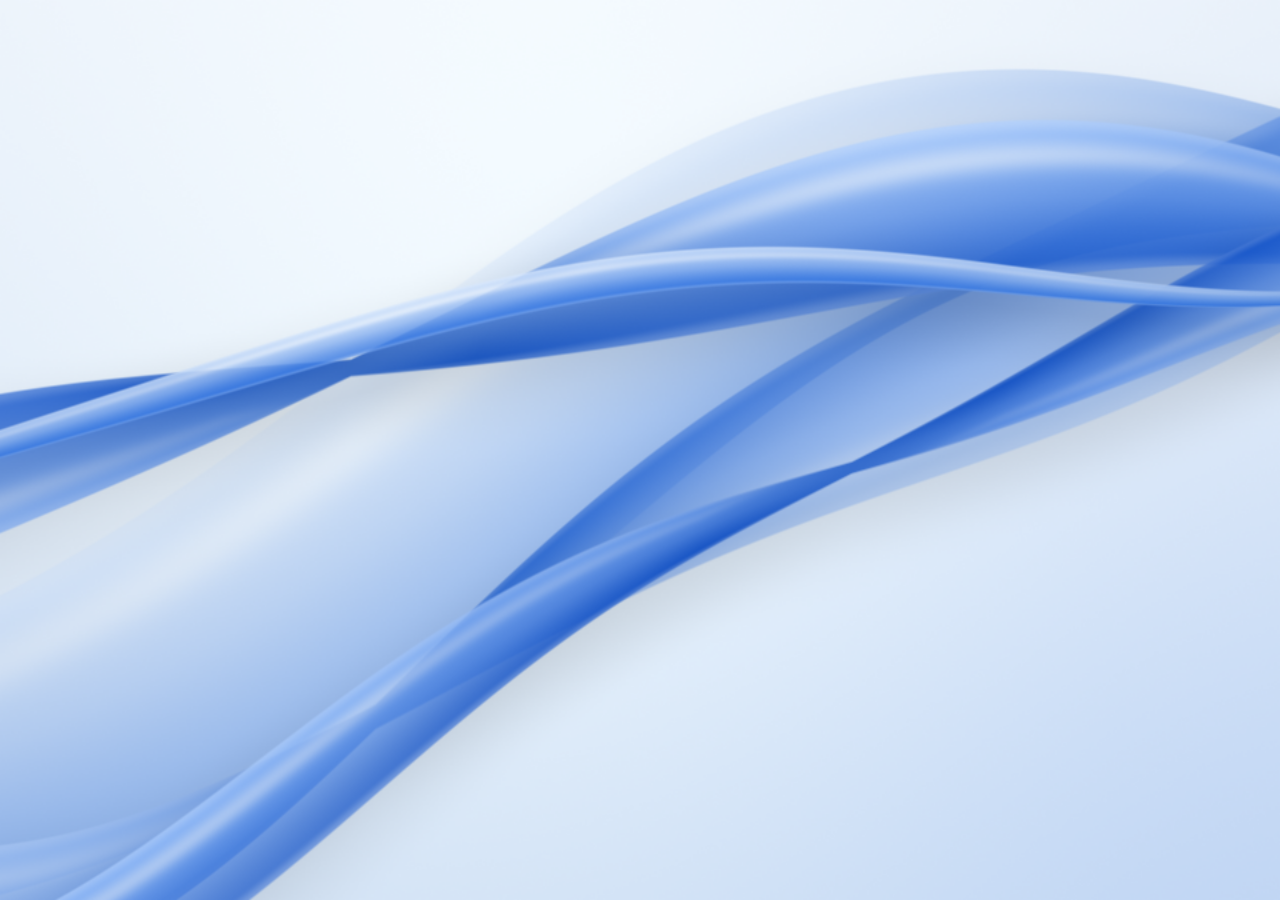
<file: lyric-wallpaper/index.html>
<!DOCTYPE html>
<html lang="en">
<head>
<meta charset="UTF-8">
<meta name="viewport" content="width=device-width, initial-scale=1.0">
<title>Lyric Stage</title>
<style>
  html, body {
    margin: 0;
    padding: 0;
    width: 100%;
    height: 100%;
    overflow: hidden;
    background: #dde8f5;
  }
</style>
<link rel="stylesheet" href="css/lyric.css">
<link rel="stylesheet" href="css/stage.css">
</head>
<body>
<div id="ls-image"></div>
<canvas id="ls-canvas"></canvas>
<div id="ls-stage"></div>

<script src="js/util.js"></script>
<script src="js/settings.js"></script>
<script src="js/i18n.js"></script>
<!-- Languages (English is built in) -->
<script src="js/lang/ar.js"></script>
<script src="js/lang/be.js"></script>
<script src="js/lang/bg.js"></script>
<script src="js/lang/ca.js"></script>
<script src="js/lang/cs.js"></script>
<script src="js/lang/de.js"></script>
<script src="js/lang/el.js"></script>
<script src="js/lang/es.js"></script>
<script src="js/lang/fr.js"></script>
<script src="js/lang/hr.js"></script>
<script src="js/lang/hu.js"></script>
<script src="js/lang/id.js"></script>
<script src="js/lang/it.js"></script>
<script src="js/lang/ja.js"></script>
<script src="js/lang/ko.js"></script>
<script src="js/lang/nl.js"></script>
<script src="js/lang/no.js"></script>
<script src="js/lang/pl.js"></script>
<script src="js/lang/pt.js"></script>
<script src="js/lang/pt-pt.js"></script>
<script src="js/lang/ro.js"></script>
<script src="js/lang/ru.js"></script>
<script src="js/lang/sk.js"></script>
<script src="js/lang/sl.js"></script>
<script src="js/lang/sv.js"></script>
<script src="js/lang/tr.js"></script>
<script src="js/lang/uk.js"></script>
<script src="js/lang/vi.js"></script>
<script src="js/lang/zh-cn.js"></script>
<script src="js/lang/zh-tw.js"></script>
<script src="js/audio.js"></script>
<script src="js/media.js"></script>
<script src="js/songclock.js"></script>
<script src="js/lyrics.js"></script>
<script src="js/gfx.js"></script>
<script src="js/stage.js"></script>
<script src="js/menu.js"></script>
<script src="js/main.js"></script>
</body>
</html>
</file>
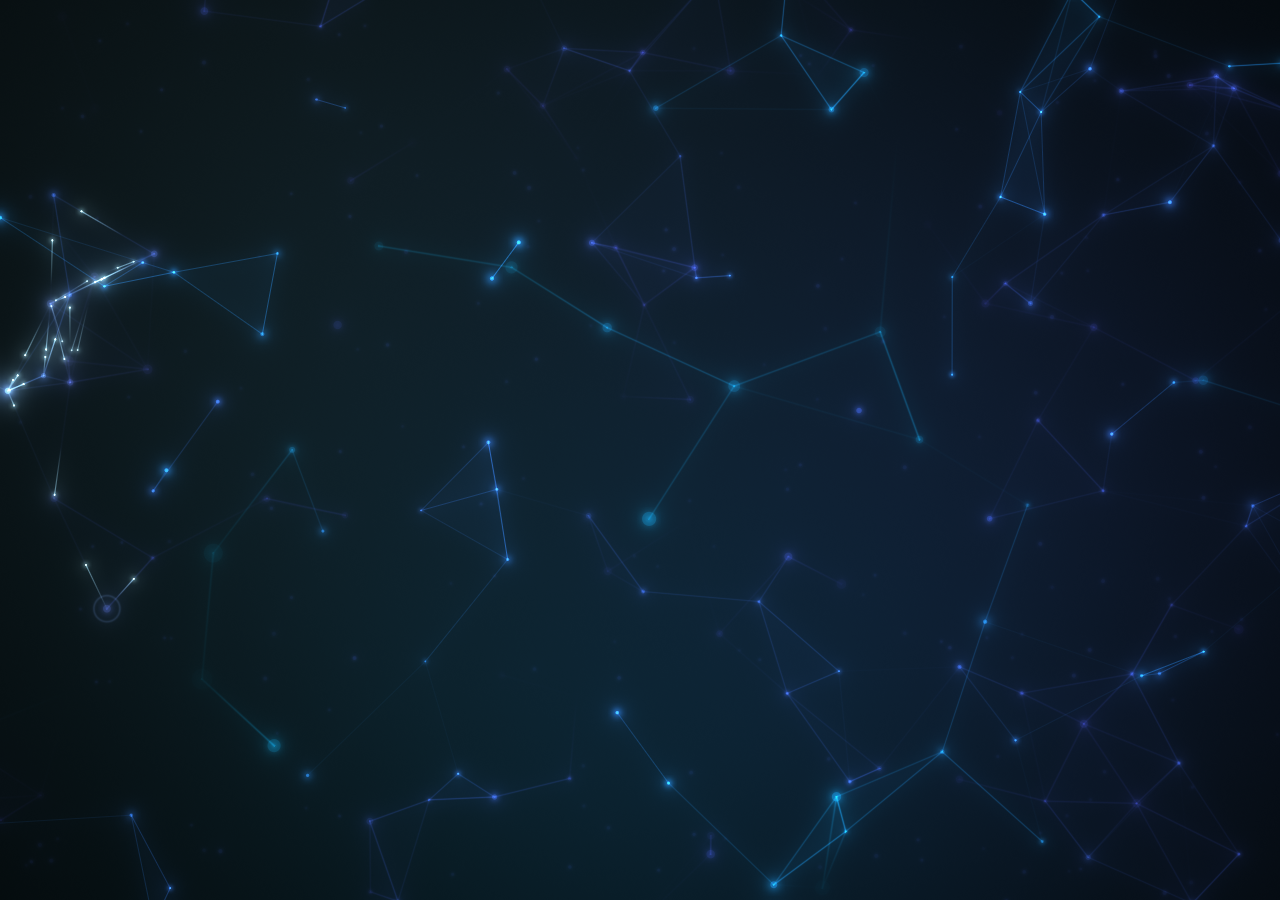
<file: plexus-wallpaper/index.html>
<!DOCTYPE html>
<html lang="en">
<head>
<meta charset="UTF-8">
<meta name="viewport" content="width=device-width, initial-scale=1.0">
<title>Neural Plexus</title>
<style>
  html, body {
    margin: 0;
    padding: 0;
    width: 100%;
    height: 100%;
    overflow: hidden;
    background: #05090d;
  }
</style>
<link rel="stylesheet" href="css/plexus.css">
</head>
<body>
<canvas id="px-canvas"></canvas>

<script src="js/util.js"></script>
<script src="js/settings.js"></script>
<script src="js/i18n.js"></script>
<!-- Languages (English is built in) -->
<script src="js/lang/ar.js"></script>
<script src="js/lang/be.js"></script>
<script src="js/lang/bg.js"></script>
<script src="js/lang/ca.js"></script>
<script src="js/lang/cs.js"></script>
<script src="js/lang/de.js"></script>
<script src="js/lang/el.js"></script>
<script src="js/lang/es.js"></script>
<script src="js/lang/fr.js"></script>
<script src="js/lang/hr.js"></script>
<script src="js/lang/hu.js"></script>
<script src="js/lang/id.js"></script>
<script src="js/lang/it.js"></script>
<script src="js/lang/ja.js"></script>
<script src="js/lang/ko.js"></script>
<script src="js/lang/nl.js"></script>
<script src="js/lang/no.js"></script>
<script src="js/lang/pl.js"></script>
<script src="js/lang/pt.js"></script>
<script src="js/lang/pt-pt.js"></script>
<script src="js/lang/ro.js"></script>
<script src="js/lang/ru.js"></script>
<script src="js/lang/sk.js"></script>
<script src="js/lang/sl.js"></script>
<script src="js/lang/sv.js"></script>
<script src="js/lang/tr.js"></script>
<script src="js/lang/uk.js"></script>
<script src="js/lang/vi.js"></script>
<script src="js/lang/zh-cn.js"></script>
<script src="js/lang/zh-tw.js"></script>
<script src="js/audio.js"></script>
<script src="js/media.js"></script>
<script src="js/clock.js"></script>
<script src="js/menu.js"></script>
<script src="js/net.js"></script>
<script src="js/shapes.js"></script>
<script src="js/pclock.js"></script>
<script src="js/scene.js"></script>
<script src="js/gl.js"></script>
<script src="js/render2d.js"></script>
<script src="js/main.js"></script>
</body>
</html>
</file>
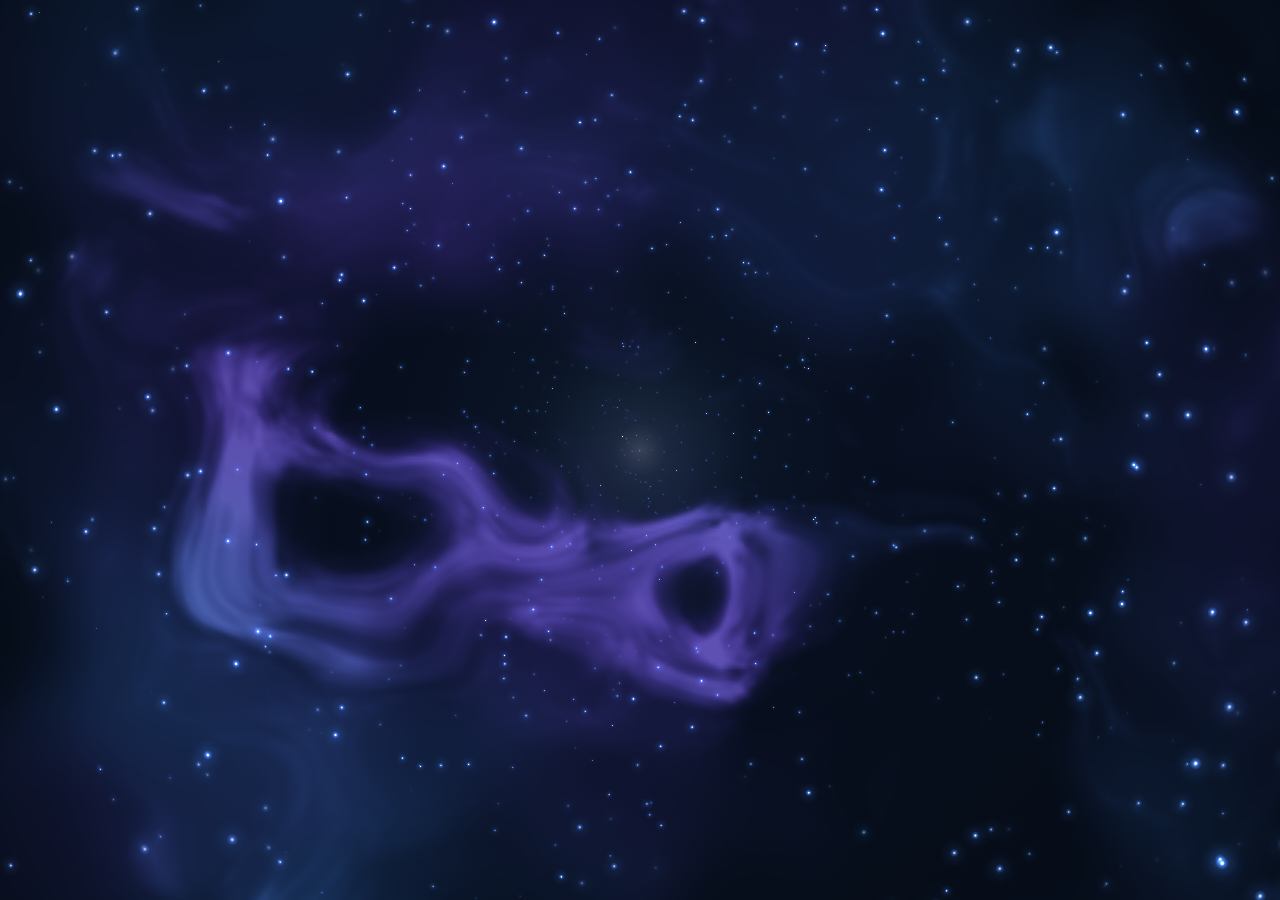
<file: star-wallpaper/index.html>
<!DOCTYPE html>
<html lang="en">
<head>
<meta charset="UTF-8">
<meta name="viewport" content="width=device-width, initial-scale=1.0">
<title>Starry Orbit</title>
<style>
  html, body {
    margin: 0;
    padding: 0;
    width: 100%;
    height: 100%;
    overflow: hidden;
    background: hsl(217, 64%, 6%);
  }
</style>
<link rel="stylesheet" href="css/starry.css">
</head>
<body>
<canvas id="so-stars"></canvas>

<script src="js/util.js"></script>
<script src="js/settings.js"></script>
<script src="js/i18n.js"></script>
<!-- Languages (English is built in) -->
<script src="js/lang/ar.js"></script>
<script src="js/lang/be.js"></script>
<script src="js/lang/bg.js"></script>
<script src="js/lang/ca.js"></script>
<script src="js/lang/cs.js"></script>
<script src="js/lang/de.js"></script>
<script src="js/lang/el.js"></script>
<script src="js/lang/es.js"></script>
<script src="js/lang/fr.js"></script>
<script src="js/lang/hr.js"></script>
<script src="js/lang/hu.js"></script>
<script src="js/lang/id.js"></script>
<script src="js/lang/it.js"></script>
<script src="js/lang/ja.js"></script>
<script src="js/lang/ko.js"></script>
<script src="js/lang/nl.js"></script>
<script src="js/lang/no.js"></script>
<script src="js/lang/pl.js"></script>
<script src="js/lang/pt.js"></script>
<script src="js/lang/pt-pt.js"></script>
<script src="js/lang/ro.js"></script>
<script src="js/lang/ru.js"></script>
<script src="js/lang/sk.js"></script>
<script src="js/lang/sl.js"></script>
<script src="js/lang/sv.js"></script>
<script src="js/lang/tr.js"></script>
<script src="js/lang/uk.js"></script>
<script src="js/lang/vi.js"></script>
<script src="js/lang/zh-cn.js"></script>
<script src="js/lang/zh-tw.js"></script>
<script src="js/noise.js"></script>
<script src="js/nebula.js"></script>
<script src="js/nebula-gl.js"></script>
<script src="js/audio.js"></script>
<script src="js/media.js"></script>
<script src="js/clock.js"></script>
<script src="js/lens.js"></script>
<script src="js/planets.js"></script>
<script src="js/events.js"></script>
<script src="js/menu.js"></script>
<script src="js/main.js"></script>
</body>
</html>
</file>
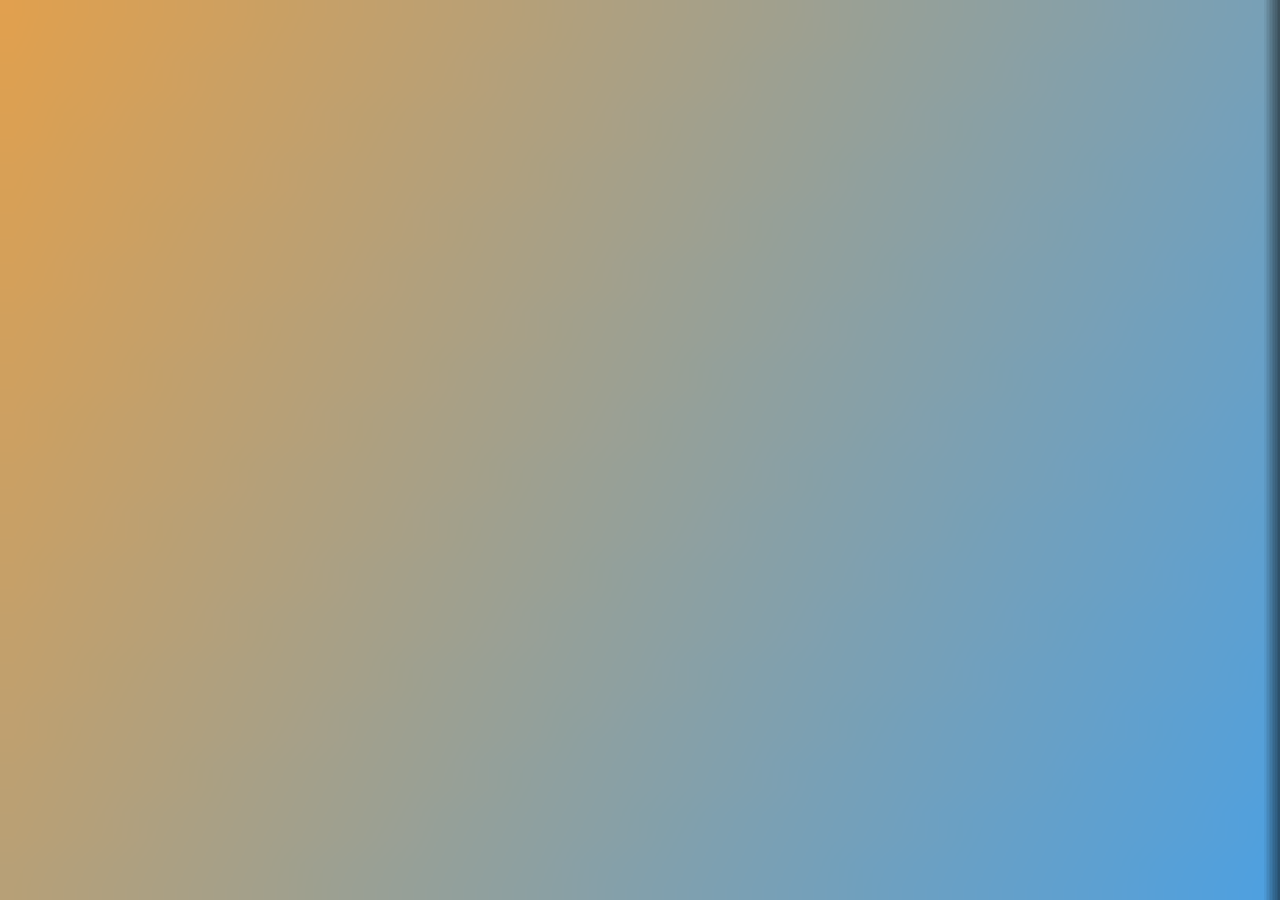
<file: dev/lyric-wallpaper/tests.html>
<!DOCTYPE html>
<html>
<head><meta charset="UTF-8"><title>tests</title>
<link rel="stylesheet" href="/lyric-wallpaper/css/lyric.css">
<link rel="stylesheet" href="/lyric-wallpaper/css/stage.css"></head>
<body>
<div id="ls-image"></div>
<canvas id="ls-canvas"></canvas>
<div id="ls-stage"></div>
<pre id="out">running</pre>
<script>
  // Lyric Stage tests (browser mode, and Wallpaper Engine mode with ?we=1).
  // Every lyric line here is invented. Nothing reaches lrclib.net: the page
  // answers the lookups itself (fake lrclib below).
  window.__errs = [];
  window.addEventListener('error', function (e) { window.__errs.push(e.message + ' @' + (e.filename || '').split('/').pop() + ':' + e.lineno); });
  window.addEventListener('unhandledrejection', function (e) { window.__errs.push('unhandled rejection: ' + (e.reason && e.reason.message || e.reason)); });
  var WE = location.search.indexOf('we=1') >= 0;
  try { localStorage.clear(); } catch (e) {}
  // Wallpaper Engine mode: its listeners, registered before audio.js and media.js load
  window.__we = {};
  if (WE) {
    window.wallpaperRegisterAudioListener = function (cb) { window.__we.audio = cb; };
    window.wallpaperMediaIntegration = { PLAYBACK_STOPPED: 0, PLAYBACK_PLAYING: 1, PLAYBACK_PAUSED: 2 };
    ['Status', 'Properties', 'Thumbnail', 'Playback', 'Timeline'].forEach(function (n) {
      window['wallpaperRegisterMedia' + n + 'Listener'] = function (cb) { window.__we[n.toLowerCase()] = cb; };
    });
  }
</script>
<script src="/lyric-wallpaper/js/util.js"></script>
<script src="/lyric-wallpaper/js/settings.js"></script><script src="/lyric-wallpaper/js/i18n.js"></script>
<script src="/lyric-wallpaper/js/lang/ar.js"></script><script src="/lyric-wallpaper/js/lang/be.js"></script><script src="/lyric-wallpaper/js/lang/bg.js"></script><script src="/lyric-wallpaper/js/lang/ca.js"></script><script src="/lyric-wallpaper/js/lang/cs.js"></script><script src="/lyric-wallpaper/js/lang/de.js"></script><script src="/lyric-wallpaper/js/lang/el.js"></script><script src="/lyric-wallpaper/js/lang/es.js"></script><script src="/lyric-wallpaper/js/lang/fr.js"></script><script src="/lyric-wallpaper/js/lang/hr.js"></script><script src="/lyric-wallpaper/js/lang/hu.js"></script><script src="/lyric-wallpaper/js/lang/id.js"></script><script src="/lyric-wallpaper/js/lang/it.js"></script><script src="/lyric-wallpaper/js/lang/ja.js"></script><script src="/lyric-wallpaper/js/lang/ko.js"></script><script src="/lyric-wallpaper/js/lang/nl.js"></script><script src="/lyric-wallpaper/js/lang/no.js"></script><script src="/lyric-wallpaper/js/lang/pl.js"></script><script src="/lyric-wallpaper/js/lang/pt.js"></script><script src="/lyric-wallpaper/js/lang/pt-pt.js"></script><script src="/lyric-wallpaper/js/lang/ro.js"></script><script src="/lyric-wallpaper/js/lang/ru.js"></script><script src="/lyric-wallpaper/js/lang/sk.js"></script><script src="/lyric-wallpaper/js/lang/sl.js"></script><script src="/lyric-wallpaper/js/lang/sv.js"></script><script src="/lyric-wallpaper/js/lang/tr.js"></script><script src="/lyric-wallpaper/js/lang/uk.js"></script><script src="/lyric-wallpaper/js/lang/vi.js"></script><script src="/lyric-wallpaper/js/lang/zh-cn.js"></script><script src="/lyric-wallpaper/js/lang/zh-tw.js"></script>
<script src="/lyric-wallpaper/js/audio.js"></script>
<script src="/lyric-wallpaper/js/media.js"></script>
<script src="/lyric-wallpaper/js/songclock.js"></script>
<script src="/lyric-wallpaper/js/lyrics.js"></script>
<script>
  // A fake lrclib.net with invented songs (installed before main.js)
  var LRC_A = [
    '[00:02.00]First test line',
    '[00:05.00]The second line comes in',
    '[00:08.00]A third invented line',
    '[00:11.00]Number four is made up too',
    '[00:14.00]The fifth test line is a much longer invented sentence that has to wrap onto a second row of the stage',
    '[00:20.00]',
    '[00:30.00]Back after the pause',
    '[00:33.00]The last test line'
  ].join('\n');
  var LRC_CHAIN = '[00:02.00]Opening test line\n[00:05.00]A sung test line with a long tail\n[00:17.00]\n[00:27.00]After the long marker';
  var LRC_SHORT = '[00:01.00]Short test line one\n[00:04.00]Short test line two\n[00:07.00]Short test line three';
  var LRC_COUNT = '[00:02.00]Counted from the start\n[00:06.00]Still counting along\n[00:10.00]Third counted line';
  var DB = {};
  function entry(track, artist, dur, extra) {
    var e = { id: Object.keys(DB).length + 1, trackName: track, artistName: artist, albumName: 'Test Album', duration: dur, instrumental: false, plainLyrics: null, syncedLyrics: null };
    Object.keys(extra || {}).forEach(function (k) { e[k] = extra[k]; });
    DB[track.toLowerCase() + '|' + artist.toLowerCase()] = e;
  }
  entry('Lantern Test', 'The Invented Band', 200, { syncedLyrics: LRC_A, plainLyrics: 'First test line' });
  entry('Search Only Test', 'The Invented Band', 100, { syncedLyrics: LRC_SHORT, getMiss: true });
  entry('Cors Test', 'The Invented Band', 100, { syncedLyrics: LRC_SHORT });
  entry('Busy Test', 'The Invented Band', 100, { syncedLyrics: LRC_SHORT });
  entry('Plain Test', 'Nobody Real', 180, { plainLyrics: 'An invented plain line\nAnother plain test line\nThe plain end' });
  entry('Quiet Test', 'Ambient Nobody', 150, { instrumental: true });
  entry('Pause Chain Test', 'Test Artist', 60, { syncedLyrics: LRC_CHAIN });
  entry('Skip One', 'Skipper', 90, { syncedLyrics: LRC_SHORT });
  entry('Skip Two', 'Skipper', 90, { syncedLyrics: LRC_SHORT });
  entry('Skip Three', 'Skipper', 90, { syncedLyrics: LRC_SHORT });
  entry('No Clock Test', 'Quiet Player', 120, { syncedLyrics: LRC_COUNT });
  entry('Album Test', 'Color Band', 120, { syncedLyrics: LRC_SHORT });
  // Invented Arabic and Hebrew test lines ("an invented test line", "a made-up line for testing")
  entry('Rtl Test', 'Nobody', 60, { syncedLyrics: '[00:01.00]\u0633\u0637\u0631 \u062a\u062c\u0631\u064a\u0628\u064a \u0645\u062e\u062a\u0631\u0639\n[00:05.00]\u05e9\u05d5\u05e8\u05d4 \u05de\u05de\u05e6\u05d0\u05ea \u05dc\u05d1\u05d3\u05d9\u05e7\u05d4' });
  var BROKEN = { 'broken test': true, 'error test': true };
  var fakeLog = [], fakeOpts = [], fakeMode = { offline: false, cors: false, busy: 0 };
  function fakeResp(code, data, hdr) {
    return Promise.resolve({
      ok: code >= 200 && code < 300, status: code,
      headers: { get: function (k) { return hdr && hdr[k] !== undefined ? hdr[k] : null; } },
      json: function () { return Promise.resolve(data); }
    });
  }
  Lyric.lyrics.fetch = function (url, opts) {
    fakeLog.push(url);
    fakeOpts.push(opts || {});
    if (fakeMode.offline || (fakeMode.cors && opts && opts.headers)) return Promise.reject(new TypeError('Failed to fetch'));
    if (fakeMode.busy > 0) {
      fakeMode.busy--;
      return fakeResp(429, {}, { 'Retry-After': '0.2' });
    }
    var u = new URL(url), p = u.searchParams, get = /\/get$/.test(u.pathname);
    var track = (p.get('track_name') || '').toLowerCase(), artist = (p.get('artist_name') || '').toLowerCase(), q = (p.get('q') || '').toLowerCase();
    if (BROKEN[track] || Object.keys(BROKEN).some(function (b) { return q && q.indexOf(b) >= 0; })) return fakeResp(500, {});
    var hits = Object.keys(DB).filter(function (k) {
      var t = k.split('|')[0], a = k.split('|')[1];
      if (get) return t === track && a === artist && !DB[k].getMiss;
      return q ? q.indexOf(t) >= 0 : t === track && (!artist || a === artist);
    }).map(function (k) { return DB[k]; });
    if (get) return hits.length ? fakeResp(200, hits[0]) : fakeResp(404, { code: 404, name: 'TrackNotFound' });
    return fakeResp(200, hits);
  };
</script>
<script>
  // Wallpaper Engine may report the song before main.js runs (paused here,
  // so the wallpaper still starts idle)
  if (WE) {
    __we.properties({ title: 'Early Test', artist: 'The Invented Band', albumTitle: 'Test Album' });
    __we.playback({ state: 2 });
    __we.timeline({ position: 12, duration: 100 });
  }
</script>
<script src="/lyric-wallpaper/js/gfx.js"></script>
<script src="/lyric-wallpaper/js/stage.js"></script>
<script src="/lyric-wallpaper/js/menu.js"></script>
<script src="/lyric-wallpaper/js/main.js"></script>
<script>
(async function () {
  var results = [], S = Lyric, app = S.app, set = S.settings, D = S.debug, I = S.i18n, ST = S.stage;
  var FAKE = S.lyrics.fetch;
  function check(name, ok, info) { results.push((ok ? 'PASS ' : 'FAIL ') + name + (ok ? '' : '  → ' + JSON.stringify(info))); }
  function note(msg) { results.push('INFO ' + msg); }
  function eff() { return D.effective(); }
  function st() { return D.state(); }
  function sleep(ms) { return new Promise(function (r) { setTimeout(r, ms); }); }
  function run(sec, dt) { dt = dt || 0.1; for (var f = 0, n = Math.round(sec / dt); f < n; f++) D.step(dt); }
  // A lookup: 600 ms of debounce, then the fake answers at once
  async function settle() { await sleep(900); D.step(0.05); }
  function near(a, b, eps) { return Math.abs(a - b) <= (eps || 1e-6); }
  function rgbOf(css) { return (String(css).match(/[\d.]+/g) || []).slice(0, 3).map(Number); }
  function bg() { return getComputedStyle(document.body).backgroundColor; }
  function panel() { return document.getElementById('ls-settings'); }
  function title() { return document.querySelector('#ls-settings header .ls-title span').textContent; }
  function lbl(k) { return document.querySelector('label[for=ls-opt-' + k + ']').textContent; }
  function since(n) { return fakeLog.slice(n).join(' '); }
  function png(a, b) {
    var c = document.createElement('canvas');
    c.width = 64; c.height = 36;
    var x = c.getContext('2d'), g = x.createLinearGradient(0, 0, 64, 36);
    g.addColorStop(0, a); g.addColorStop(1, b);
    x.fillStyle = g; x.fillRect(0, 0, 64, 36);
    return c.toDataURL('image/png');
  }

  // Media events: in Wallpaper Engine mode through its listeners, in the
  // browser through the same functions (media.js exports them)
  var M = WE ? {
    status: function (e) { __we.status(e); }, props: function (e) { __we.properties(e); }, thumb: function (e) { __we.thumbnail(e); },
    play: function (e) { __we.playback(e); }, timeline: function (e) { __we.timeline(e); }
  } : { status: S.media.setStatus, props: S.media.setProperties, thumb: S.media.setThumbnail, play: S.media.setPlayback, timeline: S.media.setTimeline };
  function song(t, a) { M.props({ title: t, artist: a, albumTitle: 'Test Album' }); }
  function play(on) { M.play({ state: on === 'stop' ? 0 : on ? 1 : 2 }); }
  function tl(p, d) { M.timeline({ position: p, duration: d }); }
  var SOUND = [], SILENT = [];
  for (var z = 0; z < 128; z++) { SOUND.push(0.3); SILENT.push(0); }
  function sound(on) { (WE ? __we.audio : S.audio.feed)(on ? SOUND : SILENT); }
  // Back to the wallpaper (the song paused, the show faded out)
  function rest() { play(false); sound(false); run(D.cfg.returndelay + D.cfg.transition + 0.3); }

  try {
    // ---------------------------------------------------------------------
    // Start
    // ---------------------------------------------------------------------
    check('mode detected', app.isWE === WE, app.isWE);
    check('WebGL2: the shaders compile', D.renderer() === 'webgl2', D.renderer());
    if (WE) check('WE: media and audio listeners registered', ['audio', 'status', 'properties', 'thumbnail', 'playback', 'timeline'].every(function (k) { return typeof __we[k] === 'function'; }), Object.keys(__we));
    check('starts idle, on the Windows 11 style', st().mode === 'idle' && st().idle === 'win11', st());
    check('page background: the look\'s base color', bg() === 'rgb(221, 232, 245)', bg());
    check('menu built, light panel on the light look', !!panel() && panel().style.colorScheme === 'light', panel() && panel().style.colorScheme);

    // The automatic frame loop and the pause (headless Chrome's virtual time
    // hardly runs requestAnimationFrame: the loop is checked, not counted)
    check('the frame loop runs', st().loop && !st().paused, st());
    window.wallpaperPropertyListener.setPaused(true);
    check('paused: the loop stops', st().paused && !st().loop, st());
    window.wallpaperPropertyListener.setPaused(true);
    window.wallpaperPropertyListener.setPaused(false);
    check('resumed: the loop runs again', !st().paused && st().loop, st());

    // Idle and still: the loop dozes (no frames, a few checks a second)
    for (var w8 = 0; w8 < 20 && !st().dozing; w8++) await sleep(100);
    if (st().frames > 0) check('idle and still: the loop dozes (no frames)', st().dozing && st().loop, st());
    else note('no frame ran in virtual time: the dozing loop was not checked here');
    // Paused, a new size clears the canvas: it is drawn again at once
    window.wallpaperPropertyListener.setPaused(true);
    var rp = st().renders;
    app.setValue('quality', '0.5');
    check('paused: a new size is drawn at once', st().renders > rp && !st().loop, [st().renders - rp, st().loop]);
    app.setValue('quality', set.BY_KEY.quality.def);
    window.wallpaperPropertyListener.setPaused(false);

    // From here on, only step() moves the wallpaper (and the song clock)
    D.manual(true);
    check('manual frames: the loop stops', !st().loop && st().manual, st());
    window.wallpaperPropertyListener.setPaused(true);
    window.wallpaperPropertyListener.setPaused(false);
    check('manual frames: resuming does not restart it', !st().loop, st());
    if (WE) {
      D.step(0.05);
      check('WE: a song reported before main.js ran is picked up', st().title === 'Early Test' && st().synced && near(st().pos, 12, 0.01) && S.lyrics.state.key.indexOf('early test') >= 0, [st(), S.lyrics.state.key]);
    }

    // ---------------------------------------------------------------------
    // Lyrics engine: LRC, titles, song clock, lookup
    // ---------------------------------------------------------------------
    var P = S.lyrics.parseLRC;
    var r = P('[00:01.00]First test line\n[00:03.50]The second line comes in');
    check('LRC: lines with their start and end', JSON.stringify(r.lines.map(function (l) { return [l.t, l.end, l.text]; })) === '[[1,3.5,"First test line"],[3.5,9.5,"The second line comes in"]]', r.lines);
    r = P('[ar:Invented Artist]\n[offset:+500]\n[00:30.00]Chorus made up\n[00:10.00][00:50.00]Echo line invented\n[00:20.00]');
    check('LRC: tags, offset, several stamps per line, sorted, empty lines kept',
      JSON.stringify(r.lines.map(function (l) { return [l.t, l.text]; })) === '[[9.5,"Echo line invented"],[19.5,""],[29.5,"Chorus made up"],[49.5,"Echo line invented"]]', r.lines);
    r = P('[00:12.00]<00:12.00>Every <00:12.50>word <00:13.10>counts');
    check('LRC: word stamps', r.hasWords && r.lines[0].text === 'Every word counts' && r.lines[0].words.map(function (w) { return w.t; }).join() === '12,12.5,13.1', r.lines[0]);
    r = P('[00:01.00]An invented hook line\n[00:04.00]Something else made up\n[00:07.00]an invented hook, line!\n[00:09.00]oh\n[00:10.00]oh');
    check('LRC: lines that come back are the chorus (short ones are not)', r.lines.map(function (l) { return l.chorus ? 1 : 0; }).join('') === '10100', r.lines);
    var three = P('[00:01.00]a\n[00:03.00]b\n[00:05.00]c').lines;
    check('lineAt', [0, 1, 2.5, 3.5, 99].map(function (p) { return S.lyrics.lineAt(three, p); }).join() === '-1,0,0,1,2', null);
    function C(t, a) { var c = S.lyrics.cleanTitle(t, a); return c.track + ' | ' + c.artist; }
    check('titles: version tails', C('Lantern Test - Remastered 2011', 'The Invented Band') === 'Lantern Test | The Invented Band', C('Lantern Test - Remastered 2011', 'The Invented Band'));
    check('titles: video tags and credits', C('Lantern Test (feat. Someone Else) [Official Video]', 'The Invented Band') === 'Lantern Test | The Invented Band', C('Lantern Test (feat. Someone Else) [Official Video]', 'The Invented Band'));
    check('titles: YouTube channels', C('Lantern Test', 'The Invented Band - Topic') === 'Lantern Test | The Invented Band' &&
      C('The Invented Band - Lantern Test', 'TheInventedBandVEVO') === 'Lantern Test | The Invented Band',
      [C('Lantern Test', 'The Invented Band - Topic'), C('The Invented Band - Lantern Test', 'TheInventedBandVEVO')]);

    var K = S.songclock.create();
    K.reset(0);
    K.setPlaying(true, 0);
    check('song clock: counts from the start without reports', near(K.position(5000), 5) && !K.synced(), K.position(5000));
    K.timeline(30, 200, 5000);
    check('song clock: a far report is a seek', near(K.position(5000), 30) && K.synced() && K.duration() === 200, K.position(5000));
    K.timeline(30.6, 200, 6000);
    var back = false, prev = K.position(6000);
    for (var tm = 6000; tm <= 8000; tm += 16) { var pp = K.position(tm); if (pp < prev - 1e-9) back = true; prev = pp; }
    check('song clock: one report a little behind is a late snapshot, ignored', !back && near(K.position(8000), 33, 0.01), K.position(8000));
    // Reports behind several times in a row: it steps back by the smallest lead, never backwards
    K.timeline(33.5, 200, 9000);
    K.timeline(34.6, 200, 10000);
    K.timeline(35.4, 200, 11000);
    back = false; prev = K.position(11000);
    for (tm = 11000; tm <= 14000; tm += 16) { pp = K.position(tm); if (pp < prev - 1e-9) back = true; prev = pp; }
    check('song clock: consistently behind → steps back by the smallest lead, never backwards', !back && near(K.position(14000), 38.6, 0.01), K.position(14000));
    K.timeline(40, 200, 15000);
    check('song clock: a report ahead is taken', near(K.position(16000), 41, 0.01), K.position(16000));
    // Far behind: one report could be a very late snapshot; a second that agrees is going back
    K.timeline(20, 200, 16000);
    check('song clock: one report far behind waits for a second', near(K.position(16500), 41.5, 0.01), K.position(16500));
    K.timeline(21, 200, 17000);
    check('song clock: a second one that agrees goes back', near(K.position(17000), 21, 0.01), K.position(17000));
    // A short hold (silence) is not a pause: a stale report after it is still checked
    K.setPlaying(false, 18000, true);
    K.setPlaying(true, 18300, true);
    K.timeline(21.5, 200, 19000);
    check('song clock: after a short hold a late report does not pull it back', near(K.position(19000), 22.7, 0.01), K.position(19000));
    K.setPlaying(false, 8000);
    check('song clock: paused, it stands still', near(K.position(8000), K.position(20000)), [K.position(8000), K.position(20000)]);

    S.lyrics.debounceMs = 0;
    S.lyrics.maxRetryWait = 1;
    function look(meta) { return new Promise(function (res) { S.lyrics.load(meta, res); }); }
    var n0 = fakeLog.length, l1 = await look({ title: 'Search Only Test', artist: 'The Invented Band', duration: 100 });
    check('lookup: not at /get, found by search', l1.status === 'synced' && l1.match.source === 'search' && /\/get\?/.test(fakeLog[n0]), { r: l1.match, urls: since(n0) });
    n0 = fakeLog.length;
    var l2 = await look({ title: 'Search Only Test (Official Video)', artist: 'The Invented Band' });
    check('lookup: the same song again comes from the cache', l2.status === 'synced' && fakeLog.length === n0, since(n0));
    fakeMode.cors = true;
    n0 = fakeLog.length;
    var l3 = await look({ title: 'Cors Test', artist: 'The Invented Band' });
    fakeMode.cors = false;
    check('lookup: a refused header (CORS) is asked again without it', l3.status === 'synced' && fakeOpts.length - n0 === 2 && !fakeOpts[fakeOpts.length - 1].headers, { status: l3.status, n: fakeOpts.length - n0 });
    fakeMode.busy = 1;
    n0 = fakeLog.length;
    var l4 = await look({ title: 'Busy Test', artist: 'The Invented Band' });
    check('lookup: busy (429) waits Retry-After and asks again', l4.status === 'synced' && fakeLog.length - n0 === 2 && fakeMode.busy === 0, { status: l4.status, n: fakeLog.length - n0 });
    var l5 = await look({ title: 'Gone Test', artist: 'Nobody' });
    n0 = fakeLog.length;
    var l6 = await look({ title: 'Gone Test', artist: 'Nobody' });
    check('lookup: not found, and remembered', l5.status === 'notfound' && l6.status === 'notfound' && fakeLog.length === n0, [l5.status, l6.status, since(n0)]);
    var l7 = await look({ title: 'Broken Test', artist: 'Broken Server' });
    n0 = fakeLog.length;
    var l8 = await look({ title: 'Broken Test', artist: 'Broken Server' });
    check('lookup: a server error is not remembered', l7.status === 'error' && l8.status === 'error' && fakeLog.length > n0, [l7.status, l8.status]);
    S.lyrics.debounceMs = 600;
    S.lyrics.cancel();

    // ---------------------------------------------------------------------
    // Settings, themes, codes
    // ---------------------------------------------------------------------
    var neon = set.presetValues('neon');
    if (!WE) {
      app.setValue('preset', 'neon');
      check('theme copies its values', eff().bgstyle === neon.bgstyle && eff().lyricfont === neon.lyricfont, eff().bgstyle);
      check('theme resets what it does not set', eff().lyricpos === 'center' && eff().lyricsize === 1, eff().lyricpos);
      app.setValue('lyricsize', 1.5);
      check('a change makes it custom', app.getValues().preset === 'custom', app.getValues().preset);
      check('a change keeps the rest of the theme', eff().bgstyle === neon.bgstyle, eff().bgstyle);
      app.setValue('trigger', 'sound');
      window.wallpaperPropertyListener.applyUserProperties({ idleimage: { value: 'C:\\Users\\Test User\\Pictures\\private.jpg' } });
      var code = app.exportCode(), before = JSON.stringify(eff());
      check('export leaves the image path out', code.indexOf('LYRIC1:') === 0 && !('idleimage' in set.decode(code)) && set.decode(code).trigger === 'sound', set.decode(code));
      app.reset();
      check('defaults restored', eff().lyricsize === 1 && eff().trigger === 'auto' && eff().idleimage === '', eff());
      check('imports a code', app.importCode(code) === true, code);
      var after = JSON.parse(JSON.stringify(eff())), b = JSON.parse(before);
      delete after.preset; delete b.preset; delete b.idleimage; delete after.idleimage;
      check('export/import roundtrip', JSON.stringify(after) === JSON.stringify(b), { code: code });
      check('an invalid code is rejected', app.importCode('LYRIC1:junk!!') === false && app.importCode('') === false, null);
      check('imports plain JSON', app.importCode('{"lyricsize": 1.75, "nokey": 1}') && eff().lyricsize === 1.75, eff().lyricsize);
      check('sanitize clamps and rejects', set.sanitize('lyricsize', 99) === 2 && set.sanitize('bgstyle', 'xyz') === undefined && set.sanitize('idleimage', 5) === undefined, null);
      app.setValue('transition', 4.2);
      var saved = JSON.parse(localStorage.getItem('lyric-stage-settings') || '{}');
      check('saved in localStorage', saved.transition === 4.2, saved.transition);
      app.reset();
    } else {
      var all = {};
      set.SCHEMA.forEach(function (s) { all[s.key] = { value: s.def }; });
      all.preset = { value: 'neon' };
      window.wallpaperPropertyListener.applyUserProperties(all);
      check('WE: the theme is the base', eff().bgstyle === neon.bgstyle && eff().reactiveamt === neon.reactiveamt, eff().bgstyle);
      window.wallpaperPropertyListener.applyUserProperties({ bgstyle: { value: 'cover' } });
      check('WE: a panel change wins over the theme', eff().bgstyle === 'cover', eff().bgstyle);
      window.wallpaperPropertyListener.applyUserProperties({ importcode: { value: set.encode({ lyricsize: 1.6, bgstyle: 'minimal', idleimage: 'C:\\x.jpg' }) } });
      check('WE: an imported code wins over the theme', eff().lyricsize === 1.6, eff().lyricsize);
      check('WE: the panel wins over the code', eff().bgstyle === 'cover', eff().bgstyle);
      check('WE: a code never carries an image path', eff().idleimage === '', eff().idleimage);
      window.wallpaperPropertyListener.applyUserProperties({ bgstyle: { value: set.BY_KEY.bgstyle.def } });
      check('WE: back to the default gives the layer below', eff().bgstyle === 'minimal', eff().bgstyle);
      window.wallpaperPropertyListener.applyUserProperties({ idleimage: { value: 'C:\\Users\\Test User\\Pictures\\private.jpg' } });
      check('WE: export leaves the image path out', !('idleimage' in set.decode(app.exportCode())), set.decode(app.exportCode()));
      check('WE: nothing saved in localStorage', localStorage.getItem('lyric-stage-settings') === null, null);
      window.wallpaperPropertyListener.applyUserProperties({ preset: { value: 'stage' }, importcode: { value: '' }, idleimage: { value: '' } });
    }
    // Half resolution: the logic is the same and software rendering is faster
    app.setValue('quality', '0.5');

    // ---------------------------------------------------------------------
    // "My image": the file property → #ls-image, with the fallback
    // ---------------------------------------------------------------------
    var img = document.getElementById('ls-image'), pic = png('#f0a040', '#40a0f0');
    window.wallpaperPropertyListener.applyUserProperties({ idlestyle: { value: 'image' }, idleimage: { value: pic } });
    await sleep(200);
    D.step(0.05);
    check('My image: the picture shows under a clear canvas', st().idle === 'image' && st().image === 'ok' && !img.hidden && img.style.backgroundImage.indexOf(pic.slice(0, 40)) >= 0, { s: st(), bg: img.style.backgroundImage.slice(0, 60) });
    check('My image: dark page background under it', bg() === 'rgb(0, 0, 0)', bg());
    var winPath = 'C:\\Users\\Test User\\Pictures\\My Wallpaper (1).jpg';
    window.wallpaperPropertyListener.applyUserProperties({ idleimage: { value: winPath } });
    check('My image: a Windows path becomes a file URL', img.style.backgroundImage.indexOf('file:///C:/Users/Test%20User/Pictures/My%20Wallpaper%20%281%29.jpg') >= 0, img.style.backgroundImage);
    await sleep(300);
    D.step(0.05);
    check('My image: a picture that does not load falls back to the Windows 11 style', st().image === 'bad' && st().idle === 'win11' && img.hidden, st());
    window.wallpaperPropertyListener.applyUserProperties({ idleimage: { value: '' } });
    D.step(0.05);
    check('My image without a picture: the Windows 11 style', st().idle === 'win11' && st().image === 'none' && img.hidden && img.style.backgroundImage === '', st());
    window.wallpaperPropertyListener.applyUserProperties({ idleimage: { value: pic } });
    await sleep(200);
    app.setValue('idlestyle', 'win10');
    D.step(0.05);
    check('another look hides the image', st().idle === 'win10' && img.hidden && img.style.backgroundImage === '', st());
    check('page background follows the look (no pale flash)', bg() === 'rgb(0, 16, 46)', bg());
    check('menu panel dark on a dark look', panel().style.colorScheme === 'dark', panel().style.colorScheme);
    app.setValue('idlestyle', 'win11dark');
    check('page background: dark Windows 11 style', bg() === 'rgb(10, 18, 34)', bg());
    app.setValue('idlestyle', 'win11');
    window.wallpaperPropertyListener.applyUserProperties({ idleimage: { value: '' } });
    check('back on the light look: light panel', panel().style.colorScheme === 'light' && bg() === 'rgb(221, 232, 245)', [panel().style.colorScheme, bg()]);

    // ---------------------------------------------------------------------
    // Rendering on demand
    // ---------------------------------------------------------------------
    app.setValue('trigger', 'never');
    run(1);
    var r0 = st().renders;
    run(2, 1 / 30);
    check('idle without motion: nothing drawn', st().renders === r0, st().renders - r0);
    app.setValue('idlemotion', true);
    var r1 = st().renders;
    run(1, 1 / 60);
    var rn = st().renders - r1;
    check('idle motion: drawn, at most 30 times a second', rn >= 28 && rn <= 32, rn);
    app.setValue('idlemotion', false);
    run(0.2);
    var r2 = st().renders;
    run(1);
    check('motion off: still again', st().renders === r2, st().renders - r2);

    // ---------------------------------------------------------------------
    // Idle ↔ show
    // ---------------------------------------------------------------------
    app.setValue('transition', 1);
    app.setValue('returndelay', 2);
    app.setValue('audioenabled', true);
    app.setValue('trigger', 'auto');
    M.status({ enabled: true });
    sound(false);
    song('Trigger Test', 'Nobody');
    play(true);
    D.step(0.1);
    check('auto: a song playing starts the show', st().mode === 'in' && st().source === 'media', st());
    run(1);
    check('the transition lasts "transition" seconds', st().mode === 'show' && st().show === 1, st());
    var shown0 = st().renders;
    run(0.5);
    check('the show is drawn every frame', st().renders - shown0 === 5, st().renders - shown0);
    shown0 = st().renders;
    run(1, 1 / 60);
    var calm = st().renders - shown0;
    check('a silent show (nothing reacts) is drawn at most 30 times a second', calm >= 28 && calm <= 32, calm);
    sound(true);
    run(0.1, 1 / 60);
    shown0 = st().renders;
    run(0.5, 1 / 60);
    check('a show that reacts to the sound: every frame', st().renders - shown0 === 30, st().renders - shown0);
    sound(false);
    play(false);
    run(1.5);
    check('paused 1.5 s: still the show', st().on && st().mode === 'show', st());
    run(0.6);
    check('paused 2 s ("Back to the wallpaper after"): turns back', st().mode === 'out', st());
    run(1.1);
    check('back to the wallpaper', st().mode === 'idle' && st().show === 0, st());
    play(true);
    run(1.2);
    play(false);
    run(1.5);
    play(true);
    run(1);
    check('playing again within the delay: the show stays', st().mode === 'show' && st().off === 0, st());
    play('stop');
    run(2.1);
    check('stopped: turns back too', st().mode === 'out', st());
    run(1.1);
    app.setValue('transition', 2);
    play(true);
    run(1);
    check('"transition" 2 s: halfway after 1 s', near(st().amount, 0.5, 0.06) && near(st().show, 0.5, 0.06), st());
    rest();
    app.setValue('transition', 1);

    // The sound timings below use a short 'soundtime' (the default is 10 s)
    app.setValue('soundtime', 3.5);
    M.status({ enabled: false });
    check('media integration off', S.media.state.enabled === false && !S.media.state.playing, S.media.state.enabled);
    sound(true);
    run(2);
    check('auto without media: 2 s of sound is not enough', st().mode === 'idle', st());
    run(1.6);
    check('auto without media: 3.5 s of sound start the show', st().on && st().source === 'sound', st());
    run(1);
    sound(false);
    run(1.5);
    check('a short silence keeps it', st().on, st());
    sound(true);
    run(0.3);
    sound(false);
    run(2.1);
    check('2 s of silence: turns back', !st().on, st());
    run(1.1);
    sound(true);
    run(1.5);
    sound(false);
    run(3);
    check('a short sound (a notification) does not start it', st().mode === 'idle' && !st().music, st());

    app.setValue('trigger', 'media');
    sound(true);
    run(4);
    check('"media": sound alone does nothing', st().mode === 'idle', st());
    M.status({ enabled: true });
    play(true);
    D.step(0.1);
    check('"media": a song playing starts it', st().on && st().source === 'media', st());
    play(false);
    run(2.1);
    check('"media": paused, sound or not, turns back after the delay', !st().on, st());
    sound(false);
    run(1.1);
    app.setValue('trigger', 'sound');
    play(true);
    run(4);
    check('"sound": a song reported without sound does nothing', st().mode === 'idle', st());
    sound(true);
    run(3.6);
    check('"sound": sound starts it', st().on && st().source === 'sound', st());
    sound(false);
    run(2.1);
    check('"sound": silence turns it back', !st().on, st());
    run(1.1);
    app.setValue('trigger', 'always');
    D.step(0.05);
    check('"always": on without anything', st().on && st().source === 'always', st());
    run(1.1);
    sound(true);
    app.setValue('trigger', 'never');
    D.step(0.05);
    check('"never": turns back at once, music or not', !st().on && st().mode === 'out', st());
    run(1.1);
    app.setValue('trigger', 'sound');
    app.setValue('audioenabled', false);
    run(4);
    check('"sound" with "React to audio" off: nothing', st().mode === 'idle', st());
    app.setValue('audioenabled', true);
    sound(false);
    app.setValue('trigger', 'auto');
    rest();

    // ---------------------------------------------------------------------
    // The lyrics of each new song
    // ---------------------------------------------------------------------
    n0 = fakeLog.length;
    song('Lantern Test', 'The Invented Band');
    play(true);
    check('new song: its lyrics are looked up', S.lyrics.state.status === 'searching' && st().lyrics === 'searching', S.lyrics.state.status);
    tl(0.4, 200);
    await settle();
    check('one request, with the duration the player reported', fakeLog.length - n0 === 1 && /get\?track_name=Lantern%20Test&artist_name=The%20Invented%20Band&duration=200$/.test(fakeLog[n0]), since(n0));
    check('lyrics found (synced)', st().lyrics === 'synced' && st().lines === 8, st());
    run(0.6);
    check('the song card makes way for a first line that comes soon', ST.state().visible && !ST.state().hero && ST.state().corner, ST.state());
    run(0.6);
    tl(5.5, 200);
    D.step(0.1);
    var s = st();
    check('the current line follows the timeline', s.line === 1 && near(s.pos, 5.6, 0.02) && s.synced, s);
    check('the stage shows that line', ST.state().lyrics && !ST.state().hero && ST.state().cur === 'The second line comes in', ST.state());
    check('…with the line before and after it', ST.state().prev === 'First test line' && ST.state().next === 'A third invented line', ST.state());
    run(3);
    check('it moves on with the song', st().line === 2 && ST.state().cur === 'A third invented line', [st().line, ST.state().cur]);
    tl(30.5, 200);
    D.step(0.1);
    check('a seek jumps to its line', st().line === 6 && ST.state().cur === 'Back after the pause', [st().line, ST.state().cur]);
    app.setValue('lyricoffset', 1.5);
    D.step(0.1);
    check('timing adjustment +1.5 s: the lyrics come later', st().line === 5 && near(st().pos, 30.7 - 1.5, 0.02), st());
    app.setValue('lyricoffset', -1);
    D.step(0.1);
    check('timing adjustment -1 s: sooner', st().line === 6 && near(st().pos, 31.8, 0.02), st());
    app.setValue('lyricoffset', 0);
    play(false);
    D.step(0.1);
    var p0 = st().pos;
    run(1);
    check('paused: the lyrics wait', near(st().pos, p0), [p0, st().pos]);
    play(true);
    tl(14.5, 200);
    app.setValue('lyricsize', 2);
    run(0.5);
    var ce = document.querySelector('.ls-line.ls-cur'), lh = ce && parseFloat(getComputedStyle(ce).lineHeight), hh = ce && ce.querySelector('.ls-in').offsetHeight;
    check('size 2: a long line still takes two rows at most', ST.state().cur.indexOf('The fifth test line') === 0 && hh <= lh * 2.4, [ST.state().cur, hh, lh]);
    app.setValue('lyricsize', 1);

    // A pause runs on across an empty line: one "♪ ♪ ♪" until the next line
    song('Pause Chain Test', 'Test Artist');
    await settle();
    tl(0, 60);
    var ids = [];
    for (var q = 0; q < 290; q++) {
      D.step(0.1);
      ids.push([st().pos, ST.state().item]);
    }
    var mid = ids.filter(function (e) { return e[0] >= 12 && e[0] < 26.9; }).map(function (e) { return e[1]; });
    var end = ids.filter(function (e) { return e[0] >= 27.2; }).map(function (e) { return e[1]; });
    check('a pause stays one item across an empty line', mid.length > 100 && mid.every(function (v) { return v === mid[0]; }) && mid[0] % 2 === 1 && ids.every(function (e) { return e[1] !== 6; }), { first: mid[0], last: mid[mid.length - 1] });
    check('…until the next line', end.length && end[0] === 8, end.slice(0, 3));

    // Skipping songs quickly: only the last one is looked up
    n0 = fakeLog.length;
    song('Skip One', 'Skipper');
    song('Skip Two', 'Skipper');
    song('Skip Three', 'Skipper');
    await settle();
    var urls = since(n0);
    check('quick skips: only the last song is looked up', urls.indexOf('Skip%20One') < 0 && urls.indexOf('Skip%20Two') < 0 && urls.indexOf('Skip%20Three') >= 0 && st().lyrics === 'synced', urls);
    n0 = fakeLog.length;
    song('Lantern Test', 'The Invented Band');
    check('a song heard before: from the cache, at once', st().lyrics === 'synced' && fakeLog.length === n0, [st().lyrics, since(n0)]);

    // Many songs, seeks back and forth: the stage does not grow
    function stageNodes() { return document.getElementById('ls-stage').getElementsByTagName('*').length; }
    var grow = [];
    for (var sk = 0; sk < 12; sk++) {
      song(['Skip One', 'Skip Two', 'Skip Three', 'Lantern Test'][sk % 4], sk % 4 === 3 ? 'The Invented Band' : 'Skipper');
      tl(0, 90);
      run(6, 0.25);
      tl(sk % 2 ? 1.5 : 7.5, 90);
      run(2, 0.25);
      if (sk === 3 || sk === 11) grow.push(stageNodes());
    }
    check('many songs and seeks: the stage keeps its size', grow[1] <= grow[0] + 15 && ST.state().pool <= 9, { nodes: grow, pool: ST.state().pool });

    // Right-to-left lyrics (invented lines)
    song('Rtl Test', 'Nobody');
    await settle();
    tl(1.5, 60);
    run(5.5);
    var rl = document.querySelector('.ls-line.ls-cur');
    check('right-to-left lines read right to left', st().lyrics === 'synced' && rl && getComputedStyle(rl).direction === 'rtl' && rl.classList.contains('ls-rtl'), [st().lyrics, rl && rl.className]);

    // Lyrics off, trigger never: nothing looked up
    app.setValue('lyrics', false);
    n0 = fakeLog.length;
    song('Missing Test', 'Nobody');
    await settle();
    check('lyrics off: nothing looked up', st().lyrics === 'off' && fakeLog.length === n0, [st().lyrics, since(n0)]);
    app.setValue('lyrics', true);
    check('lyrics on again: looked up', st().lyrics === 'searching', st().lyrics);
    await settle();
    run(0.5);
    check('not found: the stage says so', st().lyrics === 'notfound' && ST.state().message === 'lyrics.notFound', [st().lyrics, ST.state()]);
    app.setValue('trigger', 'never');
    n0 = fakeLog.length;
    song('Skip Two', 'Skipper');
    await settle();
    check('"never": no lookups', st().lyrics === 'off' && fakeLog.length === n0, [st().lyrics, since(n0)]);
    app.setValue('trigger', 'auto');
    await settle();
    check('back on: the song is looked up', st().lyrics === 'synced' && since(n0).indexOf('Skip%20Two') >= 0, [st().lyrics, since(n0)]);

    // Other results
    run(1.2);
    song('Plain Test', 'Nobody Real');
    await settle();
    run(1);
    check('a new song: the big song card first', ST.state().hero && !ST.state().plain, ST.state());
    run(4.5);
    check('plain lyrics: they scroll, approximately', st().lyrics === 'plain' && ST.state().plain && ST.state().message === 'lyrics.plain', [st().lyrics, ST.state()]);
    song('Quiet Test', 'Ambient Nobody');
    await settle();
    run(5.5);
    check('instrumental: the whole song', st().lyrics === 'instrumental' && ST.state().lyrics && ST.state().item === -2, [st().lyrics, ST.state()]);
    song('Error Test', 'Broken Server');
    await settle();
    run(0.5);
    check('the service fails: the stage says so', st().lyrics === 'error' && ST.state().message === 'lyrics.error', [st().lyrics, ST.state()]);
    n0 = fakeLog.length;
    run(20.5);
    await settle();
    check('…and asks once more later in the song', since(n0).indexOf('Error%20Test') >= 0, since(n0));
    fakeMode.offline = true;
    song('Offline Test', 'Nobody');
    await settle();
    check('offline: error', st().lyrics === 'error', st().lyrics);

    // The media integration turned off: its last song is stale (a sound-only
    // show without that song's card, cover or lyrics)
    app.setValue('trigger', 'sound');
    M.status({ enabled: false });
    sound(true);
    run(4);
    check('media integration off: no stale song on the stage', st().on && st().lyrics === 'off' && !ST.state().corner && !ST.state().hero && !ST.state().lyrics, [st(), ST.state()]);
    sound(false);
    M.status({ enabled: true });
    app.setValue('trigger', 'auto');
    rest();

    // Sound with no song reported (a music bot) while the player's song is
    // paused: the show starts after 'soundtime', without that paused song
    app.setValue('soundtime', 10);
    song('Paused Song Test', 'Player Band');
    play(false);
    sound(true);
    run(8);
    check('auto: 8 s of sound with the song paused is not enough (soundtime 10)', st().mode === 'idle', st());
    run(2.5);
    check('auto: after soundtime the sound starts the show', st().on && st().source === 'sound', st());
    run(D.cfg.transition + 0.2);
    check('…without the paused song: no card, no lyrics', st().lyrics === 'off' && !ST.state().hero && !ST.state().corner && !ST.state().lyrics, [st(), ST.state()]);
    check('…and no media integration advice (it is on)', ST.state().message !== 'show.noMedia', ST.state());
    run(2);
    check('smart visualizer: bigger with no line to sing', D.gfxParams().vizSize > D.cfg.vizsize * 1.5, D.gfxParams().vizSize);
    // The background follows the music: faster while it is loud, drops,
    // treble hits and beats; each reaction can be turned off
    var gq = D.gfxParams, AS = S.audio.state;
    check('the background moves faster while the music is loud', gq().speed > 1.3 * D.cfg.bgspeed, gq().speed);
    var beats0 = gq().beats;
    AS.onDrop(1);
    AS.onTreble(1);
    AS.onBeat(1);
    D.step(0.05);
    check('a drop, a treble hit and a beat reach the background', gq().drop > 0.85 && gq().hat > 0.5 && gq().beats === beats0 + 1, [gq().drop, gq().hat, gq().beats]);
    run(2.5);
    check('…and fade (the drop in about 2.5 s)', gq().drop < 0.05 && gq().hat < 0.01, [gq().drop, gq().hat]);
    var REACTS = ['reactbeat', 'reacttreble', 'reactdrop', 'reactmotion'];
    REACTS.forEach(function (k) { app.setValue(k, false); });
    AS.onDrop(1);
    AS.onTreble(1);
    AS.onBeat(1);
    D.step(0.05);
    check('each reaction can be turned off', gq().drop === 0 && gq().hat === 0 && gq().beat === 0 && gq().speed === D.cfg.bgspeed, [gq().drop, gq().hat, gq().beat, gq().speed]);
    REACTS.forEach(function (k) { app.setValue(k, true); });
    app.setValue('bgspeed', 2);
    D.step(0.05);
    check('background speed', gq().speed >= 2, gq().speed);
    app.setValue('bgspeed', 1);
    // The transition style: 'random' picks a real style for each transition, never the same twice in a row
    app.setValue('transfx', 'random');
    var styles = ['burn', 'ripple', 'pixels', 'glass', 'sweep', 'vortex', 'glitch'], seen = [];
    for (var ti = 0; ti < 6; ti++) {
      sound(ti % 2 === 0 ? false : true);
      run(ti % 2 === 0 ? D.cfg.returndelay + 0.5 : D.cfg.soundtime + 0.5);
      seen.push(D.transition().style);
    }
    check('transition "random": a real style each time, never the same twice in a row',
      seen.every(function (x) { return styles.indexOf(x) >= 0; }) && seen.every(function (x, i) { return !i || x !== seen[i - 1]; }) && D.gfxParams().trans === seen[seen.length - 1], seen);
    app.setValue('transfx', 'burn');
    // Spanned across 3 monitors: the stage on the chosen one, a panel on each of the others
    app.setValue('screens', '3');
    app.setValue('lyricscreen', 2);
    run(0.2);
    var wrapEl = document.querySelector('.ls-wrap');
    check('3 monitors: two "now playing" panels, the stage one screen wide', ST.state().sides === 2 &&
      Math.abs(wrapEl.clientWidth - innerWidth / 3) < 2, { sides: ST.state().sides, w: wrapEl.clientWidth });
    app.setValue('screens', '1');
    run(0.2);
    check('one monitor again: no panels, the whole page', ST.state().sides === 0 && Math.abs(wrapEl.clientWidth - innerWidth) < 2, ST.state());
    var vb = D.gfxParams ? D.gfxParams().bands : null;
    check('visualizer: the spectrum reaches the background', !!vb && vb.length === 32 && Array.prototype.some.call(vb, function (v) { return v > 0.05; }), vb && Array.prototype.slice.call(vb, 0, 8));
    play(true);
    D.step(0.1);
    check('the song playing again takes over', st().source === 'media', st());
    sound(false);
    play(true);
    fakeMode.offline = false;

    // A player that does not report the position
    song('No Clock Test', 'Quiet Player');
    await settle();
    p0 = st().pos;
    run(5);
    s = st();
    check('no timeline: counted from the start of the song', !s.synced && s.lyrics === 'synced' && near(s.pos, p0 + 5, 0.01) && s.line === 0, s);
    check('…and the stage says so', ST.state().message === 'lyrics.estimated', ST.state());
    tl(7, 120);
    D.step(0.1);
    check('a report arrives: in sync', st().synced && near(st().pos, 7.1, 0.02) && st().line === 1, st());

    // ---------------------------------------------------------------------
    // Album colors
    // ---------------------------------------------------------------------
    song('Album Test', 'Color Band');
    M.thumb({ thumbnail: png('#ff2200', '#ffaa00'), primaryColor: '#ff2200', secondaryColor: '#ffaa00', tertiaryColor: '#220000' });
    await sleep(150);
    run(4);
    var A = D.live.A;
    check('the show takes the cover colors', A[0] > 0.6 && A[0] > A[1] * 1.5 && A[0] > A[2] * 2, A);
    check('the cover goes to the background', st().cover === true, st());
    var acc = rgbOf(document.querySelector('.ls-wrap').style.getPropertyValue('--ls-accent'));
    check('the lyrics accent follows the album', acc[0] > acc[1] && acc[0] > acc[2] + 60, acc);
    check('menu panel in the album colors (dark) during the show', panel().style.colorScheme === 'dark', panel().style.colorScheme);
    app.setValue('textmode', 'white');
    run(4);
    check('text color: white', D.live.text.every(function (v) { return v > 0.99; }) && D.live.accent.every(function (v) { return v > 0.99; }), D.live.text);
    app.setValue('textmode', 'custom');
    app.setValue('textcolor', '0.200 0.900 0.500');
    run(4);
    check('text color: custom', near(D.live.text[0], 0.2, 0.01) && near(D.live.text[1], 0.9, 0.01) && near(D.live.text[2], 0.5, 0.01), D.live.text);
    app.setValue('textmode', 'album');
    app.setValue('textcolor', set.BY_KEY.textcolor.def);
    M.thumb({ thumbnail: png('#808080', '#606060'), primaryColor: '#808080', secondaryColor: '#606060', tertiaryColor: '#202020' });
    run(4);
    A = D.live.A;
    check('a grey cover stays silvery', Math.max.apply(null, A) - Math.min.apply(null, A) < 0.06 && A[0] > 0.5, A);
    M.thumb({ thumbnail: '' });
    app.setValue('showcolor', '0.000 1.000 0.000');
    run(4);
    A = D.live.A;
    check('no cover: "Color when there is no album cover"', A[1] > 0.6 && A[1] > A[0] * 1.5 && A[1] > A[2] * 1.5 && !st().cover, A);
    app.setValue('showcolor', set.BY_KEY.showcolor.def);
    rest();
    run(0.6);
    check('back to the wallpaper: light menu panel again', panel().style.colorScheme === 'light', panel().style.colorScheme);

    // ---------------------------------------------------------------------
    // Languages
    // ---------------------------------------------------------------------
    play(true);
    song('Missing Test', 'Nobody');
    run(1.5);
    app.setValue('language', 'pt');
    run(0.1);
    check('pt: language set', I.lang() === 'pt' && document.documentElement.lang === 'pt-BR', [I.lang(), document.documentElement.lang]);
    check('pt: menu relabeled', title() === I.t('menu.title') && lbl('lyrics') === I.t('s.lyrics', set.BY_KEY.lyrics.label), [title(), lbl('lyrics')]);
    var msgEl = document.querySelector('.ls-hero-status.ls-on, .ls-status.ls-on');
    check('pt: the stage message in the language', ST.state().message === 'lyrics.notFound' && msgEl && msgEl.textContent === I.t('lyrics.notFound'), [ST.state().message, msgEl && msgEl.textContent]);
    app.setValue('language', 'ar');
    run(0.1);
    msgEl = document.querySelector('.ls-hero-status.ls-on, .ls-status.ls-on');
    check('ar: menu right to left', panel().dir === 'rtl', panel().dir);
    check('ar: stage message right to left', msgEl && msgEl.dir === 'rtl', msgEl && msgEl.dir);
    app.setValue('language', 'auto');
    window.wallpaperPropertyListener.applyGeneralProperties({ language: 'ru-ru' });
    check('auto: the Wallpaper Engine language', I.lang() === 'ru' && title() === I.t('menu.title'), [I.lang(), title()]);
    app.setValue('language', 'en');
    check('en: menu in English', title() === 'Settings' && lbl('lyrics') === 'Show the lyrics', [title(), lbl('lyrics')]);

    // ---------------------------------------------------------------------
    // Resolution, FPS limit, themes
    // ---------------------------------------------------------------------
    app.setValue('quality', '0.75');
    var dpr = Math.min(window.devicePixelRatio || 1, 2), cv = document.getElementById('ls-canvas');
    check('render resolution 75%', D.size().W === Math.round(innerWidth * dpr * 0.75) && cv.width === D.size().W, [D.size(), cv.width]);
    app.setValue('quality', '0.5');
    if (WE) window.wallpaperPropertyListener.applyGeneralProperties({ fps: 30 });
    else app.setValue('fpslimit', '30');
    check('FPS limit', st().fps === 30, st().fps);
    if (WE) window.wallpaperPropertyListener.applyGeneralProperties({ fps: 0 });
    else app.setValue('fpslimit', '0');
    app.setValue('trigger', 'always');
    var bad = [];
    set.PRESETS.forEach(function (p) {
      app.setValue('preset', p.id);
      if (WE) window.wallpaperPropertyListener.applyUserProperties({ preset: { value: p.id } });
      try { run(0.5); } catch (e) { bad.push(p.id + ': ' + e.message); }
    });
    check('every theme runs', !bad.length, bad);
    app.setValue('preset', 'stage');
    if (WE) window.wallpaperPropertyListener.applyUserProperties({ preset: { value: 'stage' } });
    var BGS = set.BY_KEY.bgstyle.options.map(function (o) { return o[0]; });
    check('every background is known to the renderer', BGS.length === 10 && BGS.every(function (b) { return b in S.gfx.STYLES; }), BGS);
    var glc = D.renderer() === 'webgl2' ? document.getElementById('ls-canvas').getContext('webgl2') : null;
    if (glc) glc.getError();
    BGS.concat(['aurora']).forEach(function (b) {
      app.setValue('bgstyle', b);
      try { run(0.3); } catch (e) { bad.push(b + ': ' + e.message); }
      if (glc && glc.getError() !== glc.NO_ERROR) bad.push(b + ': GL error');
    });
    ['words', 'fade', 'karaoke'].forEach(function (a) {
      app.setValue('lyricanim', a);
      try { run(0.3); } catch (e) { bad.push(a + ': ' + e.message); }
    });
    check('every background and animation runs', !bad.length, bad);
    app.setValue('trigger', 'auto');
    rest();

    // ---------------------------------------------------------------------
    // The console demo
    // ---------------------------------------------------------------------
    var demo = D.demo();
    await settle();
    run(9);
    s = st();
    check('demo: the show plays an invented song', s.mode === 'show' && s.title === 'Invented Demo Song' && s.lyrics === 'synced' && s.line === 0 && s.cover, s);
    check('demo: the stage sings its first line', ST.state().cur === s.text && /^First demo line/.test(s.text), ST.state());
    demo.seek(41);
    D.step(0.1);
    check('demo: seek', st().line === 7, st());
    demo.pause();
    run(D.cfg.returndelay + D.cfg.transition + 0.2);
    check('demo: paused, back to the wallpaper', st().mode === 'idle', st());
    demo.stop();
    check('demo: stop puts lrclib back', S.lyrics.fetch === FAKE && !st().demo, st().demo);
    var demo2 = D.demo({ words: true, timeline: false, title: 'Another Invented Song' });
    await settle();
    run(1.5);
    check('demo: word stamps, a player without a timeline', S.lyrics.state.hasWords && !st().synced && st().mode === 'show', st());
    demo2.stop();
    rest();

    // ---------------------------------------------------------------------
    // WebGL context lost for good → Canvas 2D
    // ---------------------------------------------------------------------
    app.setValue('trigger', 'always');
    run(1.2);
    var glc = document.getElementById('ls-canvas').getContext('webgl2'), ext = glc && glc.getExtension('WEBGL_lose_context');
    if (ext) {
      ext.loseContext();
      await sleep(50);
      run(3.5);
      var cv2 = document.getElementById('ls-canvas'), rr = st().renders;
      run(1);
      check('WebGL context lost for good: Canvas 2D takes over', D.renderer() === '2d' && cv2 !== cv && !!cv2.getContext('2d') && st().renders > rr && cv2.width === D.size().W, [D.renderer(), st().renders - rr]);
      app.setValue('trigger', 'auto');
      rest();
      check('Canvas 2D: back to the wallpaper', st().mode === 'idle', st());
    } else {
      note('WEBGL_lose_context unavailable: the Canvas 2D fallback was not tested');
    }
  } catch (e) {
    results.push('EXCEPTION ' + e.message + ' ' + (e.stack || '').split('\n').slice(0, 3).join(' | '));
  }

  check('no JS errors', !window.__errs.length, window.__errs.slice(0, 5));
  results.push('ERRORS: ' + JSON.stringify(window.__errs.slice(0, 5)) + ' total=' + window.__errs.length);
  document.getElementById('out').textContent = results.join(String.fromCharCode(10)) + String.fromCharCode(10) + 'DONE';
})();
</script>
</body>
</html>
</file>
<file: lyric-wallpaper/css/lyric.css>
/*
 * Lyric Stage — page styles (the layers, settings menu, toasts).
 * Every id, class and variable is prefixed with "ls-". The lyrics and the song
 * card are styled in css/stage.css.
 *
 * Layers, bottom to top: #ls-image (the user's own idle image) < #ls-canvas
 * (the background; transparent where the image must show) < #ls-stage (lyrics
 * and song card) < the menu < the toasts.
 *
 * The --ls-panel-* colors below are only the fallback: menu.js sets them on the
 * panel and the toasts from the wallpaper's own colors.
 */
:root {
  --ls-panel-bg: rgba(8, 13, 26, 0.86);
  --ls-panel-solid: #0d1426;
  --ls-panel-raised: rgba(255, 255, 255, 0.05);
  --ls-panel-well: rgba(0, 0, 0, 0.28);
  --ls-panel-border: rgba(140, 170, 255, 0.16);
  --ls-panel-divider: rgba(140, 170, 255, 0.08);
  --ls-panel-scroll: rgba(140, 170, 255, 0.25);
  --ls-panel-text: #dde5ff;
  --ls-panel-muted: #8b98bd;
  --ls-panel-accent: #7aa2ff;
  --ls-panel-accent-soft: rgba(122, 162, 255, 0.18);
  --ls-panel-danger: #ff8f8f;
  --ls-ui-font: "Segoe UI Variable Text", "Segoe UI", system-ui, -apple-system, sans-serif;
}

/* ---------- Layers ---------- */
#ls-image,
#ls-canvas,
#ls-stage {
  position: fixed;
  inset: 0;
  width: 100%;
  height: 100%;
}

/* The user's own wallpaper ("My image"): main.js sets background-image. It
   only shows where the canvas is transparent (the "My image" idle look) */
#ls-image {
  z-index: 0;
  background-position: center;
  background-repeat: no-repeat;
  background-size: cover;
  pointer-events: none;
}
#ls-image[hidden] { display: none; }

#ls-canvas {
  z-index: 1;
  display: block;
}

#ls-stage {
  z-index: 2;
  overflow: hidden;
  pointer-events: none;
  user-select: none;
}

/* ---------- Hidden menu (M key) ---------- */
#ls-settings {
  position: fixed;
  top: 16px;
  right: 16px;
  bottom: 16px;
  width: min(340px, calc(100vw - 32px));
  display: flex;
  flex-direction: column;
  box-sizing: border-box;
  background: var(--ls-panel-bg);
  border: 1px solid var(--ls-panel-border);
  border-radius: 14px;
  box-shadow: 0 24px 64px rgba(0, 0, 0, 0.5);
  backdrop-filter: blur(14px) saturate(1.2);
  -webkit-backdrop-filter: blur(14px) saturate(1.2);
  color: var(--ls-panel-text);
  color-scheme: dark;
  font: 13px/1.4 var(--ls-ui-font);
  overflow: hidden;
  z-index: 20;
  transition: background-color 0.3s, border-color 0.3s, color 0.3s;
}
#ls-settings[hidden] { display: none; }
#ls-settings :focus-visible { outline: 2px solid var(--ls-panel-accent); outline-offset: 2px; }

#ls-settings header {
  display: flex;
  align-items: center;
  gap: 8px;
  padding: 14px 16px 12px;
  border-bottom: 1px solid var(--ls-panel-border);
}
#ls-settings header .ls-title { flex: 1; display: flex; flex-direction: column; }
#ls-settings header .ls-title strong { font-size: 14px; letter-spacing: 0.02em; }
#ls-settings header .ls-title span { font-size: 11px; color: var(--ls-panel-muted); }

#ls-settings .ls-scroll {
  flex: 1;
  overflow-y: auto;
  padding: 2px 16px 16px;
  scrollbar-width: thin;
  scrollbar-color: var(--ls-panel-scroll) transparent;
}

/* Language: pinned at the top, outside the collapsible groups */
#ls-settings .ls-general { padding: 8px 0 6px; border-bottom: 1px solid var(--ls-panel-divider); }
#ls-settings details.ls-group { border-bottom: 1px solid var(--ls-panel-divider); }
#ls-settings summary,
#ls-settings .ls-share h4 {
  margin: 0;
  font-size: 11px;
  font-weight: 600;
  letter-spacing: 0.1em;
  text-transform: uppercase;
  color: var(--ls-panel-muted);
}
#ls-settings summary {
  list-style: none;
  cursor: pointer;
  padding: 13px 0 11px;
  display: flex;
  align-items: center;
  justify-content: space-between;
  user-select: none;
}
#ls-settings summary::-webkit-details-marker { display: none; }
#ls-settings summary::after {
  content: '';
  width: 6px;
  height: 6px;
  margin-inline-end: 4px;
  border-right: 1.5px solid currentColor;
  border-bottom: 1.5px solid currentColor;
  transform: rotate(-45deg);
  transition: transform 0.15s;
}
#ls-settings[dir="rtl"] summary::after { transform: rotate(135deg); }
#ls-settings details[open] > summary::after { transform: rotate(45deg); }
#ls-settings summary:hover { color: var(--ls-panel-text); }
#ls-settings details > :last-child { margin-bottom: 10px; }

#ls-settings .ls-row {
  display: grid;
  grid-template-columns: 1fr auto;
  align-items: center;
  gap: 4px 10px;
  padding: 6px 0;
}
/* A choice list sits beside its label, or alone on the line below it when its
   longest choice does not fit there: long choices (and translations) are never cut */
#ls-settings .ls-row-combo {
  display: flex;
  flex-wrap: wrap;
  align-items: center;
}
#ls-settings .ls-row-combo label { flex: 1 1 100px; }
#ls-settings .ls-row-combo select { flex: 0 1 auto; min-width: 0; max-width: 100%; margin-inline-start: auto; }
#ls-settings .ls-row[hidden] { display: none; }
#ls-settings .ls-row label { cursor: pointer; }
#ls-settings .ls-val { color: var(--ls-panel-muted); font-size: 12px; font-variant-numeric: tabular-nums; }

#ls-settings input[type="range"] {
  grid-column: 1 / -1;
  width: 100%;
  margin: 2px 0 0;
  accent-color: var(--ls-panel-accent);
  cursor: pointer;
}
#ls-settings input[type="checkbox"] {
  width: 16px;
  height: 16px;
  margin: 0;
  accent-color: var(--ls-panel-accent);
  cursor: pointer;
}
#ls-settings input[type="color"] {
  width: 40px;
  height: 24px;
  padding: 0;
  border: 1px solid var(--ls-panel-border);
  border-radius: 6px;
  background: none;
  cursor: pointer;
}
#ls-settings select {
  padding: 4px 6px;
  background: var(--ls-panel-raised);
  color: var(--ls-panel-text);
  border: 1px solid var(--ls-panel-border);
  border-radius: 6px;
  font: inherit;
  cursor: pointer;
}
#ls-settings select option { background: var(--ls-panel-solid); color: var(--ls-panel-text); }

#ls-settings button {
  padding: 5px 10px;
  background: var(--ls-panel-raised);
  color: var(--ls-panel-text);
  border: 1px solid var(--ls-panel-border);
  border-radius: 7px;
  font: inherit;
  cursor: pointer;
  transition: border-color 0.15s, background 0.15s;
}
#ls-settings button:hover:not(:disabled) { border-color: var(--ls-panel-accent); }
#ls-settings button:disabled { opacity: 0.45; cursor: default; }
#ls-settings button.ls-active,
#ls-settings button.ls-primary { background: var(--ls-panel-accent-soft); border-color: var(--ls-panel-accent); }
#ls-settings button.ls-icon { padding: 5px 8px; line-height: 1; }
#ls-settings button[hidden] { display: none; }
#ls-settings .ls-btns { display: flex; flex-wrap: wrap; gap: 6px; }

#ls-settings .ls-audio-src { display: grid; gap: 8px; padding: 2px 0 8px; }
#ls-settings .ls-status { font-size: 12px; color: var(--ls-panel-muted); }
#ls-settings .ls-status.ls-error,
#ls-settings .ls-io-msg.ls-error { color: var(--ls-panel-danger); }
#ls-settings .ls-meter {
  display: block;
  width: 100%;
  height: 40px;
  border-radius: 6px;
  background: var(--ls-panel-well);
}

#ls-settings .ls-share { display: grid; gap: 8px; padding: 14px 0 4px; }
#ls-settings .ls-io { display: grid; gap: 8px; }
#ls-settings .ls-io[hidden] { display: none; }
#ls-settings .ls-io-msg { font-size: 12px; color: var(--ls-panel-muted); }
#ls-settings textarea {
  width: 100%;
  min-height: 64px;
  box-sizing: border-box;
  padding: 8px;
  resize: vertical;
  background: var(--ls-panel-well);
  color: var(--ls-panel-text);
  border: 1px solid var(--ls-panel-border);
  border-radius: 7px;
  font: 11px/1.4 Consolas, "Cascadia Mono", monospace;
  word-break: break-all;
}
#ls-settings .ls-hint { margin: 14px 0 0; font-size: 11px; color: var(--ls-panel-muted); }

/* ---------- Toasts ---------- */
#ls-toast {
  position: fixed;
  left: 50%;
  bottom: 24px;
  max-width: calc(100vw - 32px);
  box-sizing: border-box;
  padding: 7px 16px;
  border-radius: 999px;
  background: var(--ls-panel-bg);
  border: 1px solid var(--ls-panel-border);
  color: var(--ls-panel-text);
  font: 12px var(--ls-ui-font);
  transform: translate(-50%, 8px);
  opacity: 0;
  transition: opacity 0.4s, transform 0.4s;
  pointer-events: none;
  z-index: 30;
}
#ls-toast.ls-show { opacity: 1; transform: translate(-50%, 0); }
</file>
<file: lyric-wallpaper/css/stage.css>
/*
 * Lyric Stage — the stage: the lyrics and the song card (HTML over the
 * background, for crisp text). stage.js builds everything inside #ls-stage,
 * sets the colors from the album as variables (--ls-text, --ls-accent…) and
 * picks the layout with data attributes on .ls-wrap:
 *   data-pos  = center | lower | left      (lyricpos)
 *   data-anim = karaoke | words | fade | blur | typewriter (lyricanim)
 *   data-cover = square | vinyl           (coverstyle)
 *   data-font = segoe | bahnschrift | …    (lyricfont)
 * Every id, class and variable is prefixed with "ls-" (--p is the progress of
 * the current line, 0 to 1, written by stage.js every frame on the element
 * that uses it: the karaoke fill or the "♪ ♪ ♪" notes).
 *
 * Cheap on purpose: lines move with transform and opacity transitions; per
 * frame only --p and the bass pulse (a transform) change. No CSS filters or
 * backdrop blur: over a background that moves every frame they would be
 * redone every frame.
 */
.ls-wrap {
  --ls-text: #ffffff;
  --ls-dim: rgba(255, 255, 255, 0.45);
  --ls-accent: #a9c1ff;
  --ls-glow: rgba(169, 193, 255, 0.5);
  --ls-glow-soft: rgba(169, 193, 255, 0.22);
  --ls-halo: rgba(169, 193, 255, 0.28);
  --ls-shade: rgba(0, 0, 0, 0.32);
  --ls-size: 1;
  --ls-font: "Segoe UI Variable Display", "Segoe UI", system-ui, -apple-system, sans-serif;
  --ls-weight: 600;
  --ls-title-weight: 700;
  --ls-spacing: 0;
  --ls-case: none;
  --ls-lh: 1.14;
  --ls-ui: "Segoe UI Variable Text", "Segoe UI", system-ui, -apple-system, sans-serif;
  /* The unit of the cards and messages: 1 % of the height, narrower on a
     portrait screen */
  /* 1 % of the width of the screen the stage is on (stage.js sets it on a
     wallpaper spanned across monitors; calc(1 * var(--ls-vw)) otherwise) */
  --ls-vw: 1vw;
  --ls-u: min(1vh, calc(1.25 * var(--ls-vw)));
  position: absolute;
  inset: 0;
  overflow: hidden;
  color: var(--ls-text);
  font-family: var(--ls-font);
  font-weight: var(--ls-weight);
  letter-spacing: var(--ls-spacing);
  -webkit-font-smoothing: antialiased;
}
/* Hidden (no show): nothing paints and the note animations stop */
.ls-wrap.ls-off { visibility: hidden; }
.ls-wrap.ls-off *,
.ls-lyrics:not(.ls-on) * { animation-play-state: paused; }

/* ---------- Synced lyrics: the current line, the previous and the next ---------- */
/* A zero-height box on the anchor line; the lines are placed around it by
   stage.js (translateY in px, measured once per line) */
.ls-lyrics {
  position: absolute;
  left: calc(8 * var(--ls-vw));
  right: calc(8 * var(--ls-vw));
  top: 50%;
  height: 0;
  font-size: calc(var(--ls-size) * min(7.8vh, calc(6 * var(--ls-vw))));
  opacity: 0;
  visibility: hidden;
  transition: opacity 0.6s ease, visibility 0s linear 0.6s;
}
/* (it comes in once the big card is mostly gone) */
.ls-lyrics.ls-on {
  opacity: 1;
  visibility: visible;
  transition: opacity 0.7s ease 0.4s, visibility 0s;
}
/* (raised as the size grows, to stay clear of the corner card) */
.ls-wrap[data-pos="lower"] .ls-lyrics {
  top: calc(70% - max(0px, (var(--ls-size) - 1) * 12vh));
  left: calc(10 * var(--ls-vw));
  right: calc(10 * var(--ls-vw));
  font-size: calc(var(--ls-size) * min(6vh, calc(4.8 * var(--ls-vw))));
}
.ls-wrap[data-pos="left"] .ls-lyrics {
  top: 47%;
  left: calc(7 * var(--ls-vw));
  right: calc(28 * var(--ls-vw));
  font-size: calc(var(--ls-size) * min(9vh, calc(6.8 * var(--ls-vw))));
}

.ls-line {
  position: absolute;
  top: 0;
  left: 0;
  right: 0;
  font-size: calc(1em * var(--fit, 1));
  line-height: var(--ls-lh);
  text-align: center;
  text-transform: var(--ls-case);
  overflow-wrap: break-word;
  text-wrap: balance;
  transform-origin: 50% 0;
  opacity: 0;
  transition: transform 0.8s cubic-bezier(0.22, 0.8, 0.24, 1), opacity 0.6s ease;
}
.ls-line[hidden] { display: none; }
.ls-wrap[data-pos="left"] .ls-line { text-align: left; transform-origin: 0 0; }
.ls-line.ls-cur { opacity: 1; }
/* A pause that ends fades fast: the next line comes up through its place */
.ls-line.ls-gap.ls-out { transition: transform 0.6s ease, opacity 0.25s ease; }
.ls-ctx .ls-line.ls-prev { opacity: 0.36; }
.ls-ctx .ls-line.ls-next { opacity: 0.5; }
/* While measuring the natural width of a line (fit to two rows) */
.ls-line.ls-measure .ls-tx { width: max-content; white-space: nowrap; }

/* The text and the karaoke fill are stacked in the same cell, so they wrap
   the same way. .ls-in takes the bass pulse */
.ls-in {
  display: grid;
  transform-origin: 50% 50%;
}
.ls-wrap[data-pos="left"] .ls-in { transform-origin: 0 50%; }
.ls-in > * { grid-area: 1 / 1; min-width: 0; }
.ls-cur .ls-in { will-change: transform; }

.ls-tx {
  text-shadow: 0 0.04em 0.28em var(--ls-shade);
  transition: color 0.6s ease, text-shadow 0.6s ease;
}
.ls-glowing .ls-cur .ls-tx { text-shadow: 0 0 0.32em var(--ls-glow); }

/* Karaoke: the unsung part is dim, the fill (a copy of the text painted by a
   gradient clipped to the glyphs) brings the accent color in by --p. The
   inline span keeps the gradient running on across both rows */
.ls-wrap[data-anim="karaoke"] .ls-cur .ls-tx { color: var(--ls-dim); }
/* (a softer glow there: under the dim part a strong one would blur it) */
.ls-glowing[data-anim="karaoke"] .ls-cur .ls-tx { text-shadow: 0 0 0.3em var(--ls-glow-soft); }
.ls-fill {
  opacity: 0;
  transition: opacity 0.5s ease;
  text-shadow: none;
}
.ls-wrap[data-anim="karaoke"] .ls-cur .ls-fill { opacity: 1; will-change: transform; }
.ls-fill > span {
  --ls-edge: calc(var(--p, 0) * (100% + 0.8em));
  background-image: linear-gradient(90deg, var(--ls-accent) calc(var(--ls-edge) - 0.8em), transparent var(--ls-edge));
  -webkit-background-clip: text;
  background-clip: text;
  color: transparent;
  -webkit-text-fill-color: transparent;
}
/* Right-to-left lines fill from the right */
.ls-rtl .ls-fill > span {
  background-image: linear-gradient(270deg, var(--ls-accent) calc(var(--ls-edge) - 0.8em), transparent var(--ls-edge));
}

/* Word by word: the words still to come wait as faint ghosts and rise in as
   they are sung; the latest one takes the accent color */
.ls-w { display: inline-block; }
.ls-wrap[data-anim="words"] .ls-cur .ls-w {
  opacity: 0.16;
  transform: translateY(0.12em) scale(0.96);
  transition: opacity 0.3s ease, transform 0.55s cubic-bezier(0.2, 0.9, 0.25, 1.15), color 0.9s ease;
}
.ls-wrap[data-anim="words"] .ls-cur .ls-w.ls-on { opacity: 1; transform: none; }
.ls-wrap[data-anim="words"] .ls-cur .ls-w.ls-now { color: var(--ls-accent); }
/* A line with right-to-left words keeps them inline (only fading), or the
   browser could not order a mixed line right */
.ls-bidi .ls-w { display: inline; }

/* ---------- Instrumental: "♪ ♪ ♪" ---------- */
/* The notes light up one by one as the next line comes near (--p) */
.ls-gap .ls-in { display: flex; flex-direction: column; align-items: center; }
.ls-wrap[data-pos="left"] .ls-gap .ls-in,
.ls-wrap[data-pos="left"] .ls-notes { align-items: flex-start; justify-content: flex-start; }
.ls-notes {
  display: flex;
  justify-content: center;
  gap: 0.5em;
  font-family: "Segoe UI Symbol", "Segoe UI", system-ui, sans-serif;
  font-weight: 400;
  font-size: 0.9em;
  line-height: 1.25;
  color: var(--ls-accent);
  text-shadow: 0 0 0.4em var(--ls-glow);
  text-transform: none;
}
.ls-n {
  display: inline-block;
  opacity: calc(0.22 + 0.78 * clamp(0, var(--p, 0) * 3, 1));
  animation: ls-bob 1.8s ease-in-out infinite;
}
.ls-n:nth-child(2) { opacity: calc(0.22 + 0.78 * clamp(0, var(--p, 0) * 3 - 1, 1)); animation-delay: 0.3s; }
.ls-n:nth-child(3) { opacity: calc(0.22 + 0.78 * clamp(0, var(--p, 0) * 3 - 2, 1)); animation-delay: 0.6s; }
@keyframes ls-bob {
  0%, 100% { transform: translateY(0.06em) scale(0.94); }
  50% { transform: translateY(-0.1em) scale(1.06); }
}
.ls-gap-label {
  margin-top: 0.5em;
  font-family: var(--ls-ui);
  font-size: 0.3em;
  font-weight: 500;
  letter-spacing: 0.32em;
  text-transform: uppercase;
  opacity: 0.7;
  /* (the spacing after the last letter would push it off center) */
  margin-inline-end: -0.32em;
}
.ls-gap-label:empty { display: none; }

/* ---------- Lyrics without timing: a slow approximate scroll ---------- */
.ls-plain {
  position: absolute;
  left: calc(12 * var(--ls-vw));
  right: calc(12 * var(--ls-vw));
  top: 12vh;
  bottom: 14vh;
  overflow: hidden;
  -webkit-mask-image: linear-gradient(to bottom, transparent 0, #000 22%, #000 74%, transparent 100%);
  mask-image: linear-gradient(to bottom, transparent 0, #000 22%, #000 74%, transparent 100%);
  opacity: 0;
  visibility: hidden;
  transition: opacity 0.8s ease, visibility 0s linear 0.8s;
}
.ls-plain.ls-on { opacity: 1; visibility: visible; transition: opacity 1s ease 0.4s, visibility 0s; }
.ls-wrap[data-pos="left"] .ls-plain { left: calc(7 * var(--ls-vw)); right: calc(34 * var(--ls-vw)); }
.ls-plain-text {
  font-size: calc(var(--ls-size) * min(3.7vh, calc(2.7 * var(--ls-vw))));
  line-height: 1.45;
  text-align: center;
  text-transform: var(--ls-case);
  overflow-wrap: break-word;
  text-wrap: balance;
  will-change: transform;
}
.ls-wrap[data-pos="left"] .ls-plain-text { text-align: left; }
.ls-pl {
  opacity: 0.4;
  text-shadow: 0 0.04em 0.28em var(--ls-shade);
  transition: opacity 1.2s ease, text-shadow 1.2s ease;
}
.ls-pl.ls-hot { opacity: 1; }
.ls-glowing .ls-pl.ls-hot { text-shadow: 0 0 0.35em var(--ls-glow); }
.ls-pl-gap { height: 0.9em; }

/* ---------- Song card: big at the start of a song ---------- */
.ls-hero {
  position: absolute;
  inset: 0;
  display: flex;
  flex-direction: column;
  align-items: center;
  justify-content: center;
  box-sizing: border-box;
  padding: 7vh calc(8 * var(--ls-vw));
  text-align: center;
  opacity: 0;
  visibility: hidden;
  transform: translateY(1.2vh) scale(0.96);
  transition: opacity 0.5s ease, transform 0.7s cubic-bezier(0.4, 0, 0.6, 1), visibility 0s linear 0.7s;
}
.ls-hero.ls-on {
  opacity: 1;
  visibility: visible;
  transform: none;
  transition: opacity 0.9s ease 0.35s, transform 1.2s cubic-bezier(0.2, 0.8, 0.2, 1) 0.35s, visibility 0s;
}
.ls-wrap[data-pos="left"] .ls-hero { align-items: flex-start; padding-left: calc(7 * var(--ls-vw)); text-align: left; }
.ls-hero-cover {
  display: block;
  width: calc(34 * var(--ls-u));
  height: calc(34 * var(--ls-u));
  margin-bottom: calc(4 * var(--ls-u));
  border-radius: calc(1.4 * var(--ls-u));
  object-fit: cover;
  box-shadow: 0 calc(2.4 * var(--ls-u)) calc(6 * var(--ls-u)) rgba(0, 0, 0, 0.5),
    0 0 calc(14 * var(--ls-u)) calc(-1 * var(--ls-u)) var(--ls-halo), 0 0 0 1px rgba(255, 255, 255, 0.08);
  will-change: transform;
}
.ls-hero-title {
  max-width: calc(84 * var(--ls-vw));
  font-size: calc(5.4 * var(--ls-u));
  font-weight: var(--ls-title-weight);
  line-height: 1.12;
  text-shadow: 0 0.05em 0.4em var(--ls-shade);
  display: -webkit-box;
  -webkit-box-orient: vertical;
  -webkit-line-clamp: 2;
  overflow: hidden;
  text-wrap: balance;
}
.ls-hero-artist {
  max-width: calc(80 * var(--ls-vw));
  margin-top: calc(1.4 * var(--ls-u));
  font-family: var(--ls-ui);
  font-size: calc(2.3 * var(--ls-u));
  font-weight: 500;
  letter-spacing: 0.2em;
  text-transform: uppercase;
  color: var(--ls-accent);
  white-space: nowrap;
  overflow: hidden;
  text-overflow: ellipsis;
}
.ls-hero-status {
  max-width: calc(70 * var(--ls-vw));
  min-height: 1.35em;
  margin-top: calc(3.6 * var(--ls-u));
  font-family: var(--ls-ui);
  font-size: calc(1.9 * var(--ls-u));
  font-weight: 400;
  letter-spacing: 0.02em;
  line-height: 1.35;
  opacity: 0;
  transition: opacity 0.6s ease;
}
.ls-hero-status.ls-on { opacity: 0.72; }

/* ---------- Song card: small, bottom left, while the lyrics play ---------- */
.ls-corner {
  position: absolute;
  left: calc(4.5 * var(--ls-u));
  bottom: calc(4.5 * var(--ls-u));
  display: flex;
  align-items: center;
  gap: calc(1.8 * var(--ls-u));
  max-width: min(calc(84 * var(--ls-vw)), calc(70 * var(--ls-u)));
  font-family: var(--ls-ui);
  letter-spacing: 0;
  opacity: 0;
  visibility: hidden;
  transform: translateX(-1.5vh);
  transition: opacity 0.6s ease, transform 0.8s ease, visibility 0s linear 0.8s;
}
.ls-corner.ls-on {
  opacity: 1;
  visibility: visible;
  transform: none;
  transition: opacity 0.9s ease 0.6s, transform 1.1s cubic-bezier(0.2, 0.8, 0.2, 1) 0.6s, visibility 0s;
}
.ls-wrap[data-pos="left"] .ls-corner { left: calc(7 * var(--ls-vw)); }
.ls-corner-cover {
  flex: none;
  display: block;
  width: calc(7.4 * var(--ls-u));
  height: calc(7.4 * var(--ls-u));
  border-radius: calc(0.9 * var(--ls-u));
  object-fit: cover;
  box-shadow: 0 calc(0.8 * var(--ls-u)) calc(2.4 * var(--ls-u)) rgba(0, 0, 0, 0.45), 0 0 0 1px rgba(255, 255, 255, 0.08);
}
.ls-corner-text { min-width: 0; }
.ls-corner-title,
.ls-corner-artist {
  white-space: nowrap;
  overflow: hidden;
  text-overflow: ellipsis;
  text-shadow: 0 0.05em 0.4em var(--ls-shade);
}
.ls-corner-title { font-size: calc(2.3 * var(--ls-u)); font-weight: 600; line-height: 1.3; }
.ls-corner-artist {
  margin-top: calc(0.3 * var(--ls-u));
  font-size: calc(1.5 * var(--ls-u));
  font-weight: 500;
  letter-spacing: 0.16em;
  text-transform: uppercase;
  color: var(--ls-accent);
}
.ls-wrap.ls-nocover .ls-hero-cover,
.ls-wrap.ls-nocover .ls-corner-cover { display: none; }
/* A cover that comes after the title (the thumbnail event is later) fades in */
.ls-hero-cover,
.ls-corner-cover { animation: ls-fade 0.6s ease backwards; }
@keyframes ls-fade {
  from { opacity: 0; }
}
.ls-hero-artist:empty,
.ls-corner-artist:empty { display: none; }

/* ---------- Status messages (searching, not found…) ---------- */
/* Under the big card when it shows (.ls-hero-status); otherwise at the top
   while lyrics show, or in the middle when nothing else does */
.ls-status {
  position: absolute;
  left: 50%;
  top: 6vh;
  max-width: calc(70 * var(--ls-vw));
  font-family: var(--ls-ui);
  font-size: calc(1.9 * var(--ls-u));
  font-weight: 400;
  letter-spacing: 0.02em;
  line-height: 1.35;
  text-align: center;
  text-shadow: 0 0.1em 0.6em rgba(0, 0, 0, 0.5);
  transform: translateX(-50%);
  opacity: 0;
  transition: opacity 0.6s ease;
}
.ls-status[data-at="center"] {
  top: 50%;
  font-size: calc(2.4 * var(--ls-u));
  transform: translate(-50%, -50%);
}
.ls-wrap[data-pos="left"] .ls-status[data-at="top"] {
  left: calc(7 * var(--ls-vw));
  text-align: left;
  transform: none;
}
.ls-status.ls-on { opacity: 0.75; }

/* A song skipped while a card shows: the new content fades in */
/* (backwards: once over, the cover's bass pulse is back in charge) */
.ls-swap .ls-hero-cover,
.ls-swap .ls-hero-title,
.ls-swap .ls-hero-artist,
.ls-swap .ls-corner-cover,
.ls-swap .ls-corner-text { animation: ls-swap 0.8s ease backwards; }
@keyframes ls-swap {
  from { opacity: 0; transform: translateY(0.8vh); }
  to { opacity: 1; transform: none; }
}

/* ---------- The chorus: a bigger glow (and, without karaoke, the accent) ---------- */
.ls-glowing .ls-cur.ls-chorus .ls-tx { text-shadow: 0 0 0.4em var(--ls-glow), 0 0 0.9em var(--ls-glow-soft); }
.ls-wrap[data-anim="fade"] .ls-cur.ls-chorus .ls-tx,
.ls-wrap[data-anim="blur"] .ls-cur.ls-chorus .ls-w.ls-on,
.ls-wrap[data-anim="typewriter"] .ls-cur.ls-chorus .ls-c.ls-on { color: var(--ls-accent); }

/* ---------- Blur: the words come out of a blur as they are sung ---------- */
.ls-wrap[data-anim="blur"] .ls-cur .ls-w {
  opacity: 0;
  filter: blur(0.22em);
  transition: opacity 0.45s ease, filter 0.6s ease, color 0.9s ease;
}
.ls-wrap[data-anim="blur"] .ls-cur .ls-w.ls-on { opacity: 1; filter: none; }
.ls-wrap[data-anim="blur"] .ls-cur .ls-w.ls-now { color: var(--ls-accent); }

/* ---------- Typewriter: the letters are typed in order, a caret after them ---------- */
.ls-c { position: relative; }
.ls-wrap[data-anim="typewriter"] .ls-cur .ls-c { opacity: 0.1; transition: opacity 0.12s linear; }
.ls-wrap[data-anim="typewriter"] .ls-cur .ls-c.ls-on { opacity: 1; }
.ls-wrap[data-anim="typewriter"] .ls-cur .ls-c.ls-caret::after {
  content: '';
  position: absolute;
  right: -0.07em;
  top: 0.14em;
  bottom: 0.1em;
  width: 0.07em;
  background: var(--ls-accent);
  animation: ls-blink 0.9s steps(1) infinite;
}
@keyframes ls-blink { 50% { opacity: 0; } }

/* ---------- Progress of the song, in the corner card ---------- */
.ls-prog { display: none; }
.ls-prog.ls-on {
  display: flex;
  align-items: center;
  gap: calc(1 * var(--ls-u));
  margin-top: calc(0.9 * var(--ls-u));
}
.ls-prog-bar {
  flex: none;
  width: calc(16 * var(--ls-u));
  height: calc(0.32 * var(--ls-u));
  border-radius: 999px;
  background: rgba(255, 255, 255, 0.18);
  overflow: hidden;
}
.ls-prog-fill {
  height: 100%;
  background: var(--ls-accent);
  transform-origin: left center;
  transform: scaleX(0);
}
.ls-prog-time {
  font-size: calc(1.2 * var(--ls-u));
  letter-spacing: 0.04em;
  font-variant-numeric: tabular-nums;
  opacity: 0.7;
  white-space: nowrap;
}

/* ---------- Vinyl: the cover as the label of a record that turns while it plays ---------- */
.ls-wrap[data-cover="vinyl"] .ls-hero-cover,
.ls-wrap[data-cover="vinyl"] .ls-corner-cover {
  box-sizing: border-box;
  border-radius: 50%;
  border: calc(5.5 * var(--ls-u)) solid transparent;
  background: repeating-radial-gradient(circle, #111115 0, #111115 0.9%, #23232a 1.3%, #111115 1.8%) border-box;
  -webkit-mask: radial-gradient(circle, transparent 0 3.2%, #000 3.6%);
  mask: radial-gradient(circle, transparent 0 3.2%, #000 3.6%);
  animation: ls-fade 0.6s ease backwards, ls-spin 8s linear infinite;
}
.ls-wrap[data-cover="vinyl"] .ls-corner-cover { border-width: calc(1.2 * var(--ls-u)); }
.ls-wrap[data-cover="vinyl"] .ls-swap .ls-hero-cover,
.ls-wrap[data-cover="vinyl"] .ls-swap .ls-corner-cover { animation: ls-swap 0.8s ease backwards, ls-spin 8s linear infinite; }
.ls-wrap.ls-paused[data-cover="vinyl"] .ls-hero-cover,
.ls-wrap.ls-paused[data-cover="vinyl"] .ls-corner-cover { animation-play-state: running, paused; }
@keyframes ls-spin { to { rotate: 360deg; } }

/* ---------- Other monitors: a "now playing" panel on each ---------- */
.ls-side {
  position: absolute;
  top: 0;
  bottom: 0;
  display: flex;
  flex-direction: column;
  align-items: center;
  justify-content: center;
  padding: 0 calc(8 * var(--ls-vw));
  text-align: center;
  opacity: 0;
  transform: scale(0.96);
  transition: opacity 0.9s ease, transform 1.2s cubic-bezier(0.2, 0.8, 0.2, 1);
}
.ls-side.ls-on { opacity: 1; transform: none; }
.ls-side-cover {
  display: block;
  width: calc(44 * var(--ls-u));
  height: calc(44 * var(--ls-u));
  margin-bottom: calc(4.4 * var(--ls-u));
  border-radius: calc(1.8 * var(--ls-u));
  object-fit: cover;
  box-shadow: 0 calc(2.6 * var(--ls-u)) calc(7 * var(--ls-u)) rgba(0, 0, 0, 0.5),
    0 0 calc(16 * var(--ls-u)) calc(-1 * var(--ls-u)) var(--ls-halo), 0 0 0 1px rgba(255, 255, 255, 0.08);
  animation: ls-fade 0.6s ease backwards;
}
.ls-wrap.ls-nocover .ls-side-cover { display: none; }
.ls-side-title {
  max-width: 100%;
  font-size: calc(5 * var(--ls-u));
  font-weight: var(--ls-title-weight);
  line-height: 1.12;
  text-shadow: 0 0.05em 0.4em var(--ls-shade);
  display: -webkit-box;
  -webkit-box-orient: vertical;
  -webkit-line-clamp: 2;
  overflow: hidden;
  text-wrap: balance;
}
.ls-side-artist {
  max-width: 100%;
  margin-top: calc(1.3 * var(--ls-u));
  font-family: var(--ls-ui);
  font-size: calc(2.2 * var(--ls-u));
  font-weight: 500;
  letter-spacing: 0.2em;
  text-transform: uppercase;
  color: var(--ls-accent);
  white-space: nowrap;
  overflow: hidden;
  text-overflow: ellipsis;
}
.ls-side-artist:empty { display: none; }
.ls-side-prog {
  display: flex;
  align-items: center;
  gap: calc(1.2 * var(--ls-u));
  margin-top: calc(3.2 * var(--ls-u));
  font-family: var(--ls-ui);
}
.ls-side-prog .ls-prog-bar { width: calc(30 * var(--ls-u)); height: calc(0.4 * var(--ls-u)); }
.ls-side-prog .ls-prog-time { font-size: calc(1.5 * var(--ls-u)); }
.ls-side.ls-noprog .ls-side-prog { visibility: hidden; }
/* The vinyl turns on the other screens too */
.ls-wrap[data-cover="vinyl"] .ls-side-cover {
  box-sizing: border-box;
  border-radius: 50%;
  border: calc(7 * var(--ls-u)) solid transparent;
  background: repeating-radial-gradient(circle, #111115 0, #111115 0.9%, #23232a 1.3%, #111115 1.8%) border-box;
  -webkit-mask: radial-gradient(circle, transparent 0 3.2%, #000 3.6%);
  mask: radial-gradient(circle, transparent 0 3.2%, #000 3.6%);
  animation: ls-fade 0.6s ease backwards, ls-spin 8s linear infinite;
}
.ls-wrap.ls-paused[data-cover="vinyl"] .ls-side-cover { animation-play-state: running, paused; }
</file>
<file: plexus-wallpaper/css/plexus.css>
/*
 * Neural Plexus — component styles (canvas, clock, settings menu, toasts).
 * Every id, class and variable is prefixed with "px-".
 *
 * The --px-panel-* colors below are only the fallback: menu.js sets them on the
 * panel and the toasts from the wallpaper's own colors.
 */
:root {
  --px-panel-bg: rgba(8, 13, 26, 0.86);
  --px-panel-solid: #0d1426;
  --px-panel-raised: rgba(255, 255, 255, 0.05);
  --px-panel-well: rgba(0, 0, 0, 0.28);
  --px-panel-border: rgba(140, 170, 255, 0.16);
  --px-panel-divider: rgba(140, 170, 255, 0.08);
  --px-panel-scroll: rgba(140, 170, 255, 0.25);
  --px-panel-text: #dde5ff;
  --px-panel-muted: #8b98bd;
  --px-panel-accent: #7aa2ff;
  --px-panel-accent-soft: rgba(122, 162, 255, 0.18);
  --px-panel-danger: #ff8f8f;
  --px-ui-font: system-ui, -apple-system, "Segoe UI", sans-serif;
}

#px-canvas {
  position: fixed;
  inset: 0;
  width: 100%;
  height: 100%;
  display: block;
}

/* ---------- Clock ---------- */
#px-clock {
  position: fixed;
  top: 0;
  height: 100%;
  display: flex;
  box-sizing: border-box;
  padding: 6vh 5vh;
  pointer-events: none;
  user-select: none;
  z-index: 5;
}
#px-clock[hidden] { display: none; }
#px-clock .px-clock-inner { display: flex; flex-direction: column; transition: transform 60ms linear, opacity 0.8s ease; }
/* Particles: the network draws the time; its text only holds the place */
#px-clock.px-particles .px-hm,
#px-clock.px-particles .px-sec { visibility: hidden; }
#px-clock.px-aside .px-clock-inner { opacity: 0; }
#px-clock .px-clock-time {
  font-size: calc(var(--px-clock-size, 1) * 11vh);
  line-height: 1;
  font-variant-numeric: tabular-nums;
  white-space: nowrap;
}
#px-clock .px-sec { font-size: 0.42em; opacity: 0.6; }
#px-clock .px-ampm { font-size: 0.28em; margin-left: 0.35em; opacity: 0.75; letter-spacing: 0.08em; }
#px-clock .px-clock-date {
  font-size: calc(var(--px-clock-size, 1) * 2.3vh);
  margin-top: 0.9em;
  letter-spacing: 0.14em;
  opacity: 0.8;
}
#px-clock .px-clock-date[hidden] { display: none; }
/* The song playing: fades in on every track change */
#px-clock .px-clock-song {
  margin-top: 1.6em;
  max-width: 70vw;
  font-size: calc(var(--px-clock-size, 1) * 2.2vh);
  line-height: 1.35;
  opacity: 0;
  transform: translateY(0.5em);
  transition: opacity 0.6s ease, transform 0.6s ease;
}
#px-clock .px-clock-song.px-show { opacity: 0.85; transform: none; }
#px-clock .px-song-title {
  font-size: 1.15em;
  letter-spacing: 0.04em;
  white-space: nowrap;
  overflow: hidden;
  text-overflow: ellipsis;
}
#px-clock .px-song-artist {
  opacity: 0.7;
  letter-spacing: 0.12em;
  text-transform: uppercase;
  font-size: 0.8em;
  white-space: nowrap;
  overflow: hidden;
  text-overflow: ellipsis;
}
#px-clock .px-song-artist[hidden] { display: none; }
#px-clock[data-pos^="top"] { align-items: flex-start; }
#px-clock[data-pos^="bottom"] { align-items: flex-end; }
#px-clock[data-pos="center"] { align-items: center; }
#px-clock[data-pos$="left"] { justify-content: flex-start; }
#px-clock[data-pos$="center"] { justify-content: center; }
#px-clock[data-pos$="right"] { justify-content: flex-end; }
#px-clock[data-pos$="left"] .px-clock-inner { align-items: flex-start; transform-origin: left center; }
#px-clock[data-pos$="center"] .px-clock-inner { align-items: center; transform-origin: center; }
#px-clock[data-pos$="right"] .px-clock-inner { align-items: flex-end; transform-origin: right center; }

/* ---------- Hidden menu (M key) ---------- */
#px-settings {
  position: fixed;
  top: 16px;
  right: 16px;
  bottom: 16px;
  width: min(340px, calc(100vw - 32px));
  display: flex;
  flex-direction: column;
  box-sizing: border-box;
  background: var(--px-panel-bg);
  border: 1px solid var(--px-panel-border);
  border-radius: 14px;
  box-shadow: 0 24px 64px rgba(0, 0, 0, 0.5);
  backdrop-filter: blur(14px) saturate(1.2);
  -webkit-backdrop-filter: blur(14px) saturate(1.2);
  color: var(--px-panel-text);
  color-scheme: dark;
  font: 13px/1.4 var(--px-ui-font);
  overflow: hidden;
  z-index: 20;
  transition: background-color 0.3s, border-color 0.3s, color 0.3s;
}
#px-settings[hidden] { display: none; }
#px-settings :focus-visible { outline: 2px solid var(--px-panel-accent); outline-offset: 2px; }

#px-settings header {
  display: flex;
  align-items: center;
  gap: 8px;
  padding: 14px 16px 12px;
  border-bottom: 1px solid var(--px-panel-border);
}
#px-settings header .px-title { flex: 1; display: flex; flex-direction: column; }
#px-settings header .px-title strong { font-size: 14px; letter-spacing: 0.02em; }
#px-settings header .px-title span { font-size: 11px; color: var(--px-panel-muted); }

#px-settings .px-scroll {
  flex: 1;
  overflow-y: auto;
  padding: 2px 16px 16px;
  scrollbar-width: thin;
  scrollbar-color: var(--px-panel-scroll) transparent;
}

/* Language: pinned at the top, outside the collapsible groups */
#px-settings .px-general { padding: 8px 0 6px; border-bottom: 1px solid var(--px-panel-divider); }
#px-settings details.px-group { border-bottom: 1px solid var(--px-panel-divider); }
#px-settings summary,
#px-settings .px-share h4 {
  margin: 0;
  font-size: 11px;
  font-weight: 600;
  letter-spacing: 0.1em;
  text-transform: uppercase;
  color: var(--px-panel-muted);
}
#px-settings summary {
  list-style: none;
  cursor: pointer;
  padding: 13px 0 11px;
  display: flex;
  align-items: center;
  justify-content: space-between;
  user-select: none;
}
#px-settings summary::-webkit-details-marker { display: none; }
#px-settings summary::after {
  content: '';
  width: 6px;
  height: 6px;
  margin-inline-end: 4px;
  border-right: 1.5px solid currentColor;
  border-bottom: 1.5px solid currentColor;
  transform: rotate(-45deg);
  transition: transform 0.15s;
}
#px-settings[dir="rtl"] summary::after { transform: rotate(135deg); }
#px-settings details[open] > summary::after { transform: rotate(45deg); }
#px-settings summary:hover { color: var(--px-panel-text); }
#px-settings details > :last-child { margin-bottom: 10px; }

#px-settings .px-row {
  display: grid;
  grid-template-columns: 1fr auto;
  align-items: center;
  gap: 4px 10px;
  padding: 6px 0;
}
#px-settings .px-row[hidden] { display: none; }
#px-settings .px-row label { cursor: pointer; }
#px-settings .px-val { color: var(--px-panel-muted); font-size: 12px; font-variant-numeric: tabular-nums; }

#px-settings input[type="range"] {
  grid-column: 1 / -1;
  width: 100%;
  margin: 2px 0 0;
  accent-color: var(--px-panel-accent);
  cursor: pointer;
}
#px-settings input[type="checkbox"] {
  width: 16px;
  height: 16px;
  margin: 0;
  accent-color: var(--px-panel-accent);
  cursor: pointer;
}
#px-settings input[type="color"] {
  width: 40px;
  height: 24px;
  padding: 0;
  border: 1px solid var(--px-panel-border);
  border-radius: 6px;
  background: none;
  cursor: pointer;
}
#px-settings select {
  max-width: 180px;
  padding: 4px 6px;
  background: var(--px-panel-raised);
  color: var(--px-panel-text);
  border: 1px solid var(--px-panel-border);
  border-radius: 6px;
  font: inherit;
  cursor: pointer;
}
#px-settings select option { background: var(--px-panel-solid); color: var(--px-panel-text); }

#px-settings button {
  padding: 5px 10px;
  background: var(--px-panel-raised);
  color: var(--px-panel-text);
  border: 1px solid var(--px-panel-border);
  border-radius: 7px;
  font: inherit;
  cursor: pointer;
  transition: border-color 0.15s, background 0.15s;
}
#px-settings button:hover:not(:disabled) { border-color: var(--px-panel-accent); }
#px-settings button:disabled { opacity: 0.45; cursor: default; }
#px-settings button.px-active,
#px-settings button.px-primary { background: var(--px-panel-accent-soft); border-color: var(--px-panel-accent); }
#px-settings button.px-icon { padding: 5px 8px; line-height: 1; }
#px-settings button[hidden] { display: none; }
#px-settings .px-btns { display: flex; flex-wrap: wrap; gap: 6px; }

#px-settings .px-audio-src { display: grid; gap: 8px; padding: 2px 0 8px; }
#px-settings .px-status { font-size: 12px; color: var(--px-panel-muted); }
#px-settings .px-status.px-error,
#px-settings .px-io-msg.px-error { color: var(--px-panel-danger); }
#px-settings .px-meter {
  display: block;
  width: 100%;
  height: 40px;
  border-radius: 6px;
  background: var(--px-panel-well);
}

#px-settings .px-share { display: grid; gap: 8px; padding: 14px 0 4px; }
#px-settings .px-io { display: grid; gap: 8px; }
#px-settings .px-io[hidden] { display: none; }
#px-settings .px-io-msg { font-size: 12px; color: var(--px-panel-muted); }
#px-settings textarea {
  width: 100%;
  min-height: 64px;
  box-sizing: border-box;
  padding: 8px;
  resize: vertical;
  background: var(--px-panel-well);
  color: var(--px-panel-text);
  border: 1px solid var(--px-panel-border);
  border-radius: 7px;
  font: 11px/1.4 Consolas, "Cascadia Mono", monospace;
  word-break: break-all;
}
#px-settings .px-hint { margin: 14px 0 0; font-size: 11px; color: var(--px-panel-muted); }

/* ---------- Toasts ---------- */
#px-toast {
  position: fixed;
  left: 50%;
  bottom: 24px;
  max-width: calc(100vw - 32px);
  box-sizing: border-box;
  padding: 7px 16px;
  border-radius: 999px;
  background: var(--px-panel-bg);
  border: 1px solid var(--px-panel-border);
  color: var(--px-panel-text);
  font: 12px var(--px-ui-font);
  transform: translate(-50%, 8px);
  opacity: 0;
  transition: opacity 0.4s, transform 0.4s;
  pointer-events: none;
  z-index: 30;
}
#px-toast.px-show { opacity: 1; transform: translate(-50%, 0); }
</file>
<file: star-wallpaper/css/starry.css>
/*
 * Starry Orbit — component styles (canvas layers, clock, settings menu, toasts).
 * Also fit to embed in a host page (see Starry.host); every id, class and
 * variable is prefixed with "so-" so it never collides with the host page.
 *
 * The --so-panel-* colors below are only the fallback: menu.js sets them on the
 * panel and the toasts from the wallpaper's own colors, unless the host styles
 * the menu itself (host.menuStyle = 'host').
 */
:root {
  --so-panel-bg: rgba(8, 13, 26, 0.86);
  --so-panel-solid: #0d1426;
  --so-panel-raised: rgba(255, 255, 255, 0.05);
  --so-panel-well: rgba(0, 0, 0, 0.28);
  --so-panel-border: rgba(140, 170, 255, 0.16);
  --so-panel-divider: rgba(140, 170, 255, 0.08);
  --so-panel-scroll: rgba(140, 170, 255, 0.25);
  --so-panel-text: #dde5ff;
  --so-panel-muted: #8b98bd;
  --so-panel-accent: #7aa2ff;
  --so-panel-accent-soft: rgba(122, 162, 255, 0.18);
  --so-panel-danger: #ff8f8f;
  --so-ui-font: system-ui, -apple-system, "Segoe UI", sans-serif;
}


#so-stars,
#so-lens {
  position: fixed;
  inset: 0;
  width: 100%;
  height: 100%;
  display: block;
}
/* Gravitational lens: only visible during waves and never captures clicks */
#so-lens {
  visibility: hidden;
  pointer-events: none;
}

/* ---------- Clock ---------- */
#so-clock {
  position: fixed;
  top: 0;
  height: 100%;
  display: flex;
  box-sizing: border-box;
  padding: 6vh 5vh;
  pointer-events: none;
  user-select: none;
  z-index: 5;
}
#so-clock[hidden] { display: none; }
#so-clock .so-clock-inner { display: flex; flex-direction: column; transition: transform 60ms linear; }
#so-clock .so-clock-time {
  font-size: calc(var(--so-clock-size, 1) * 11vh);
  line-height: 1;
  font-variant-numeric: tabular-nums;
  white-space: nowrap;
}
#so-clock .so-sec { font-size: 0.42em; opacity: 0.6; }
#so-clock .so-ampm { font-size: 0.28em; margin-left: 0.35em; opacity: 0.75; letter-spacing: 0.08em; }
#so-clock .so-clock-date {
  font-size: calc(var(--so-clock-size, 1) * 2.3vh);
  margin-top: 0.9em;
  letter-spacing: 0.14em;
  opacity: 0.8;
}
#so-clock .so-clock-date[hidden] { display: none; }
/* The song playing: fades in on every track change */
#so-clock .so-clock-song {
  margin-top: 1.6em;
  max-width: 70vw;
  font-size: calc(var(--so-clock-size, 1) * 2.2vh);
  line-height: 1.35;
  opacity: 0;
  transform: translateY(0.5em);
  transition: opacity 0.6s ease, transform 0.6s ease;
}
#so-clock .so-clock-song.so-show { opacity: 0.85; transform: none; }
#so-clock .so-song-title {
  font-size: 1.15em;
  letter-spacing: 0.04em;
  white-space: nowrap;
  overflow: hidden;
  text-overflow: ellipsis;
}
#so-clock .so-song-artist {
  opacity: 0.7;
  letter-spacing: 0.12em;
  text-transform: uppercase;
  font-size: 0.8em;
  white-space: nowrap;
  overflow: hidden;
  text-overflow: ellipsis;
}
#so-clock .so-song-artist[hidden] { display: none; }
#so-clock[data-pos^="top"] { align-items: flex-start; }
#so-clock[data-pos^="bottom"] { align-items: flex-end; }
#so-clock[data-pos="center"] { align-items: center; }
#so-clock[data-pos$="left"] { justify-content: flex-start; }
#so-clock[data-pos$="center"] { justify-content: center; }
#so-clock[data-pos$="right"] { justify-content: flex-end; }
#so-clock[data-pos$="left"] .so-clock-inner { align-items: flex-start; transform-origin: left center; }
#so-clock[data-pos$="center"] .so-clock-inner { align-items: center; transform-origin: center; }
#so-clock[data-pos$="right"] .so-clock-inner { align-items: flex-end; transform-origin: right center; }

/* ---------- Hidden menu (M key) ---------- */
#so-settings {
  position: fixed;
  top: 16px;
  right: 16px;
  bottom: 16px;
  width: min(340px, calc(100vw - 32px));
  display: flex;
  flex-direction: column;
  box-sizing: border-box;
  background: var(--so-panel-bg);
  border: 1px solid var(--so-panel-border);
  border-radius: 14px;
  box-shadow: 0 24px 64px rgba(0, 0, 0, 0.5);
  backdrop-filter: blur(14px) saturate(1.2);
  -webkit-backdrop-filter: blur(14px) saturate(1.2);
  color: var(--so-panel-text);
  color-scheme: dark;
  font: 13px/1.4 var(--so-ui-font);
  overflow: hidden;
  z-index: 20;
  transition: background-color 0.3s, border-color 0.3s, color 0.3s;
}
#so-settings[hidden] { display: none; }
#so-settings :focus-visible { outline: 2px solid var(--so-panel-accent); outline-offset: 2px; }

#so-settings header {
  display: flex;
  align-items: center;
  gap: 8px;
  padding: 14px 16px 12px;
  border-bottom: 1px solid var(--so-panel-border);
}
#so-settings header .so-title { flex: 1; display: flex; flex-direction: column; }
#so-settings header .so-title strong { font-size: 14px; letter-spacing: 0.02em; }
#so-settings header .so-title span { font-size: 11px; color: var(--so-panel-muted); }

#so-settings .so-scroll {
  flex: 1;
  overflow-y: auto;
  padding: 2px 16px 16px;
  scrollbar-width: thin;
  scrollbar-color: var(--so-panel-scroll) transparent;
}

/* Language: pinned at the top, outside the collapsible groups */
#so-settings .so-general { padding: 8px 0 6px; border-bottom: 1px solid var(--so-panel-divider); }
#so-settings details.so-group { border-bottom: 1px solid var(--so-panel-divider); }
#so-settings summary,
#so-settings .so-share h4 {
  margin: 0;
  font-size: 11px;
  font-weight: 600;
  letter-spacing: 0.1em;
  text-transform: uppercase;
  color: var(--so-panel-muted);
}
#so-settings summary {
  list-style: none;
  cursor: pointer;
  padding: 13px 0 11px;
  display: flex;
  align-items: center;
  justify-content: space-between;
  user-select: none;
}
#so-settings summary::-webkit-details-marker { display: none; }
#so-settings summary::after {
  content: '';
  width: 6px;
  height: 6px;
  margin-inline-end: 4px;
  border-right: 1.5px solid currentColor;
  border-bottom: 1.5px solid currentColor;
  transform: rotate(-45deg);
  transition: transform 0.15s;
}
#so-settings[dir="rtl"] summary::after { transform: rotate(135deg); }
#so-settings details[open] > summary::after { transform: rotate(45deg); }
#so-settings summary:hover { color: var(--so-panel-text); }
#so-settings details > :last-child { margin-bottom: 10px; }

#so-settings .so-row {
  display: grid;
  grid-template-columns: 1fr auto;
  align-items: center;
  gap: 4px 10px;
  padding: 6px 0;
}
#so-settings .so-row[hidden] { display: none; }
#so-settings .so-row label { cursor: pointer; }
#so-settings .so-val { color: var(--so-panel-muted); font-size: 12px; font-variant-numeric: tabular-nums; }

#so-settings input[type="range"] {
  grid-column: 1 / -1;
  width: 100%;
  margin: 2px 0 0;
  accent-color: var(--so-panel-accent);
  cursor: pointer;
}
#so-settings input[type="checkbox"] {
  width: 16px;
  height: 16px;
  margin: 0;
  accent-color: var(--so-panel-accent);
  cursor: pointer;
}
#so-settings input[type="color"] {
  width: 40px;
  height: 24px;
  padding: 0;
  border: 1px solid var(--so-panel-border);
  border-radius: 6px;
  background: none;
  cursor: pointer;
}
#so-settings select {
  max-width: 180px;
  padding: 4px 6px;
  background: var(--so-panel-raised);
  color: var(--so-panel-text);
  border: 1px solid var(--so-panel-border);
  border-radius: 6px;
  font: inherit;
  cursor: pointer;
}
#so-settings select option { background: var(--so-panel-solid); color: var(--so-panel-text); }

#so-settings button {
  padding: 5px 10px;
  background: var(--so-panel-raised);
  color: var(--so-panel-text);
  border: 1px solid var(--so-panel-border);
  border-radius: 7px;
  font: inherit;
  cursor: pointer;
  transition: border-color 0.15s, background 0.15s;
}
#so-settings button:hover:not(:disabled) { border-color: var(--so-panel-accent); }
#so-settings button:disabled { opacity: 0.45; cursor: default; }
#so-settings button.so-active,
#so-settings button.so-primary { background: var(--so-panel-accent-soft); border-color: var(--so-panel-accent); }
#so-settings button.so-icon { padding: 5px 8px; line-height: 1; }
#so-settings button[hidden] { display: none; }
#so-settings .so-btns { display: flex; flex-wrap: wrap; gap: 6px; }

#so-settings .so-audio-src { display: grid; gap: 8px; padding: 2px 0 8px; }
#so-settings .so-status { font-size: 12px; color: var(--so-panel-muted); }
#so-settings .so-status.so-error,
#so-settings .so-io-msg.so-error { color: var(--so-panel-danger); }
#so-settings .so-meter {
  display: block;
  width: 100%;
  height: 40px;
  border-radius: 6px;
  background: var(--so-panel-well);
}

#so-settings .so-share { display: grid; gap: 8px; padding: 14px 0 4px; }
#so-settings .so-io { display: grid; gap: 8px; }
#so-settings .so-io[hidden] { display: none; }
#so-settings .so-io-msg { font-size: 12px; color: var(--so-panel-muted); }
#so-settings textarea {
  width: 100%;
  min-height: 64px;
  box-sizing: border-box;
  padding: 8px;
  resize: vertical;
  background: var(--so-panel-well);
  color: var(--so-panel-text);
  border: 1px solid var(--so-panel-border);
  border-radius: 7px;
  font: 11px/1.4 Consolas, "Cascadia Mono", monospace;
  word-break: break-all;
}
#so-settings .so-hint { margin: 14px 0 0; font-size: 11px; color: var(--so-panel-muted); }

/* ---------- Toasts ---------- */
#so-toast {
  position: fixed;
  left: 50%;
  bottom: 24px;
  max-width: calc(100vw - 32px);
  box-sizing: border-box;
  padding: 7px 16px;
  border-radius: 999px;
  background: var(--so-panel-bg);
  border: 1px solid var(--so-panel-border);
  color: var(--so-panel-text);
  font: 12px var(--so-ui-font);
  transform: translate(-50%, 8px);
  opacity: 0;
  transition: opacity 0.4s, transform 0.4s;
  pointer-events: none;
  z-index: 30;
}
#so-toast.so-show { opacity: 1; transform: translate(-50%, 0); }

/* Hosts may restyle bare elements (CasaOS uses Bulma) */
#so-settings strong { color: inherit; font-weight: 700; }
#so-settings h4 { line-height: 1.4; }
</file>
